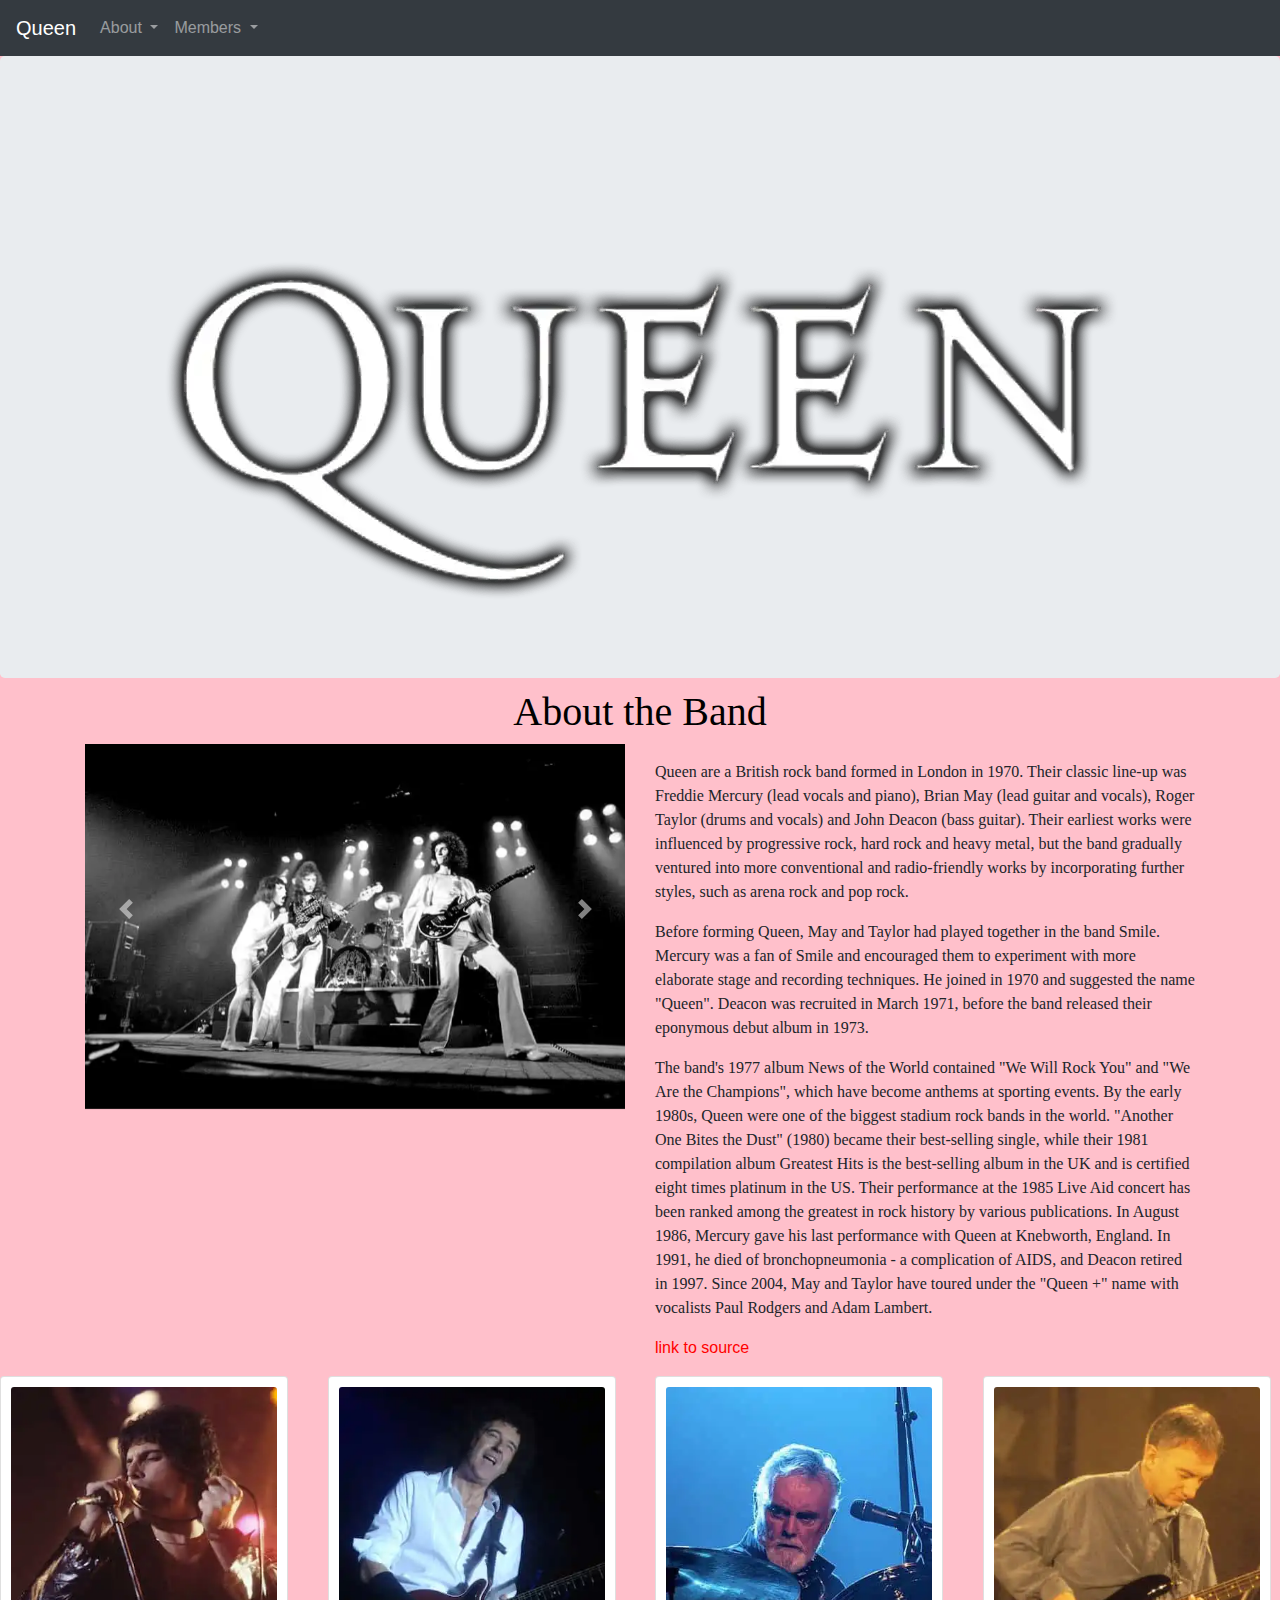
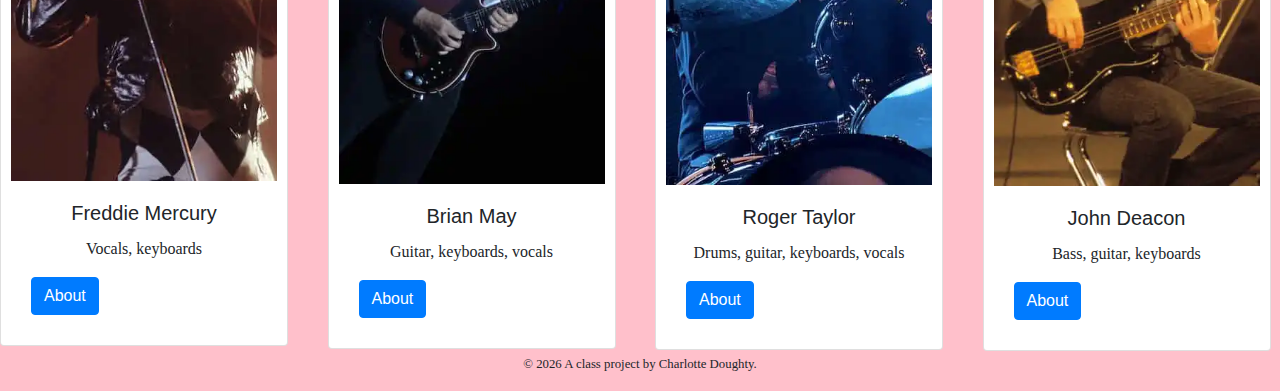
<file: docs/index.html>
<!doctype html>
<html lang="en">
<!-- A Intro to Coding for Journalists class project -->
<head>
  <title> Queen |  About </title>
  <meta name="description" content="Default description">
  <meta charset="utf-8">
  <meta http-equiv="X-UA-Compatible" content="IE=edge" />
  <meta name="viewport" content="width=device-width, initial-scale=1, maximum-scale=1">
  <link rel="stylesheet" href="css/main.css">
   <link href="https://fonts.googleapis.com/css?family=Barlow|Dancing+Script|Libre+Baskerville|Lobster|Pacifico&display=swap" rel="stylesheet"> 
   <link href="https://fonts.googleapis.com/css?family=Crimson+Text|Lato|Open+Sans&display=swap" rel="stylesheet">
</head>
<body>
  <nav class="navbar navbar-expand-lg navbar-dark bg-dark">
  <a class="navbar-brand" href="index.html">Queen</a>
  <button class="navbar-toggler" type="button" data-toggle="collapse" data-target="#navbarNavDropdown" aria-controls="navbarNavDropdown" aria-expanded="false" aria-label="Toggle navigation">
    <span class="navbar-toggler-icon"></span>
  </button>
  <div class="collapse navbar-collapse" id="navbarNavDropdown">
    <ul class="navbar-nav">
      <li class="nav-item dropdown">
        <a class="nav-link dropdown-toggle" href="#" id="navbarDropdownMenuLink" role="button" data-toggle="dropdown" aria-haspopup="true" aria-expanded="false">
          About
        </a>
        <div class="dropdown-menu" aria-labelledby="navbarDropdownMenuLink">
          <a class="dropdown-item" href="index.html">About the Band</a>
          <a class="dropdown-item" href="discography.html">Discography</a>
          <a class="dropdown-item" href="tourdates.html">Tour Dates</a>
        </div>
      </li>
      <li class="nav-item dropdown">
        <a class="nav-link dropdown-toggle" href="#" id="navbarDropdownMenuLink" role="button" data-toggle="dropdown" aria-haspopup="true" aria-expanded="false">
          Members
        </a>
        <div class="dropdown-menu" aria-labelledby="navbarDropdownMenuLink">
          <a class="dropdown-item" href="freddie-mercury.html">Freddie Mercury</a>
          <a class="dropdown-item" href="brian-may.html">Brian May</a>
          <a class="dropdown-item" href="john-deacon.html">John Deacon</a>
          <a class="dropdown-item" href="roger-taylor.html">Roger Taylor</a>
        </div>
      </li>
    </ul>
  </div>
</nav>

  <div class="jumbotron banner text-center">
<div class="img-fluid">
<img src="img/queen-logo-white.png">
</div>
</div>
  

<div class="container">
  <div class="row">
    <div class="col">
    <h1>  About the Band </h1>
    </div>
  </div>
  <div class="row">
    




</div>
<div class="row">
<div class="col-lg-6 col-md-6 col-sm-12">
              <div id="carouselExampleControls" class="carousel" data-ride="carousel">
                <div class="carousel-inner">
                  <div class="carousel-item active">
                    <img class="d-block w-100" src="img/queen-band-early.jpg" alt="First slide" class="responsive">
                  </div>
                  <div class="carousel-item ">
                    <img class="d-block w-100" src="img/queen-band-wallpaper.jpg" alt="Second slide" class="responsive">
                  </div>
                  <div class="carousel-item">
                    <img class="d-block w-100" src="img/queen-live-on-stage.jpg" alt="Third slide" class="responsive">
                  </div>
                </div>
                <a class="carousel-control-prev" href="#carouselExampleControls" role="button" data-slide="prev">
                  <span class="carousel-control-prev-icon" aria-hidden="true"></span>
                  <span class="sr-only">Previous</span>
                </a>
                <a class="carousel-control-next" href="#carouselExampleControls" role="button" data-slide="next">
                  <span class="carousel-control-next-icon" aria-hidden="true"></span>
                  <span class="sr-only">Next</span>
                </a>
              </div>
              </div>
<div class="col-lg-6 col-md-6 col-sm-12">
      <p>
        <p>Queen are a British rock band formed in London in 1970. Their classic line-up was Freddie Mercury (lead vocals and piano), Brian May (lead guitar and vocals), Roger Taylor (drums and vocals) and John Deacon (bass guitar). Their earliest works were influenced by progressive rock, hard rock and heavy metal, but the band gradually ventured into more conventional and radio-friendly works by incorporating further styles, such as arena rock and pop rock. </p>

        <p>Before forming Queen, May and Taylor had played together in the band Smile. Mercury was a fan of Smile and encouraged them to experiment with more elaborate stage and recording techniques. He joined in 1970 and suggested the name "Queen". Deacon was recruited in March 1971, before the band released their eponymous debut album in 1973. </p>
   <P>The band's 1977 album News of the World contained "We Will Rock You" and "We Are the Champions", which have become anthems at sporting events. By the early 1980s, Queen were one of the biggest stadium rock bands in the world. "Another One Bites the Dust" (1980) became their best-selling single, while their 1981 compilation album Greatest Hits is the best-selling album in the UK and is certified eight times platinum in the US. Their performance at the 1985 Live Aid concert has been ranked among the greatest in rock history by various publications. In August 1986, Mercury gave his last performance with Queen at Knebworth, England. In 1991, he died of bronchopneumonia - a complication of AIDS, and Deacon retired in 1997. Since 2004, May and Taylor have toured under the "Queen +" name with vocalists Paul Rodgers and Adam Lambert. </P> <a href="https://en.wikipedia.org/wiki/Queen_(band)">link to source</a> </p>
      </div>

              </div>
  

   
</div>
    </div>
    <div class="row">


<div class="col-sm-4 col-lg-3">
    <div class="card" style="width: 18rem;">
  <img src="img/members/freddie-mercury-color.jpg" class="card-img-top img fluid" alt="...">
  <div class="card-body">
    <h5 class="card-title text-center">Freddie Mercury</h5>
    <p class="card-text text-center"> Vocals, keyboards </p>
    <a href="freddie-mercury.html" class="btn btn-primary">About</a>
  </div>
</div>
</div>


<div class="col-sm-4 col-lg-3">
    <div class="card" style="width: 18rem;">
  <img src="img/members/brian-may-color.jpg" class="card-img-top img fluid" alt="...">
  <div class="card-body">
    <h5 class="card-title text-center">Brian May</h5>
    <p class="card-text text-center"> Guitar, keyboards, vocals </p>
    <a href="brian-may.html" class="btn btn-primary">About</a>
  </div>
</div>
</div>


<div class="col-sm-4 col-lg-3">
    <div class="card" style="width: 18rem;">
  <img src="img/members/roger-taylor-color.jpg" class="card-img-top img fluid" alt="...">
  <div class="card-body">
    <h5 class="card-title text-center">Roger Taylor</h5>
    <p class="card-text text-center"> Drums, guitar, keyboards, vocals </p>
    <a href="roger-taylor.html" class="btn btn-primary">About</a>
  </div>
</div>
</div>


<div class="col-sm-4 col-lg-3">
    <div class="card" style="width: 18rem;">
  <img src="img/members/john-deacon-color.jpg" class="card-img-top img fluid" alt="...">
  <div class="card-body">
    <h5 class="card-title text-center">John Deacon</h5>
    <p class="card-text text-center"> Bass, guitar, keyboards </p>
    <a href="john-deacon.html" class="btn btn-primary">About</a>
  </div>
</div>
</div>

</div>
</div>

  <footer>
<p id="legal" class="center-block text-center">
  <small>&copy; <span class="copyright-year"></span>
  A class project by Charlotte Doughty.
</p>
</footer>

  
  <script src="js/jquery.js"></script>
  <script src="js/popper.js"></script>
  <script src="js/bootstrap.js"></script>
  <script src="js/scripts.js"></script>
</body>
</html>
</file>
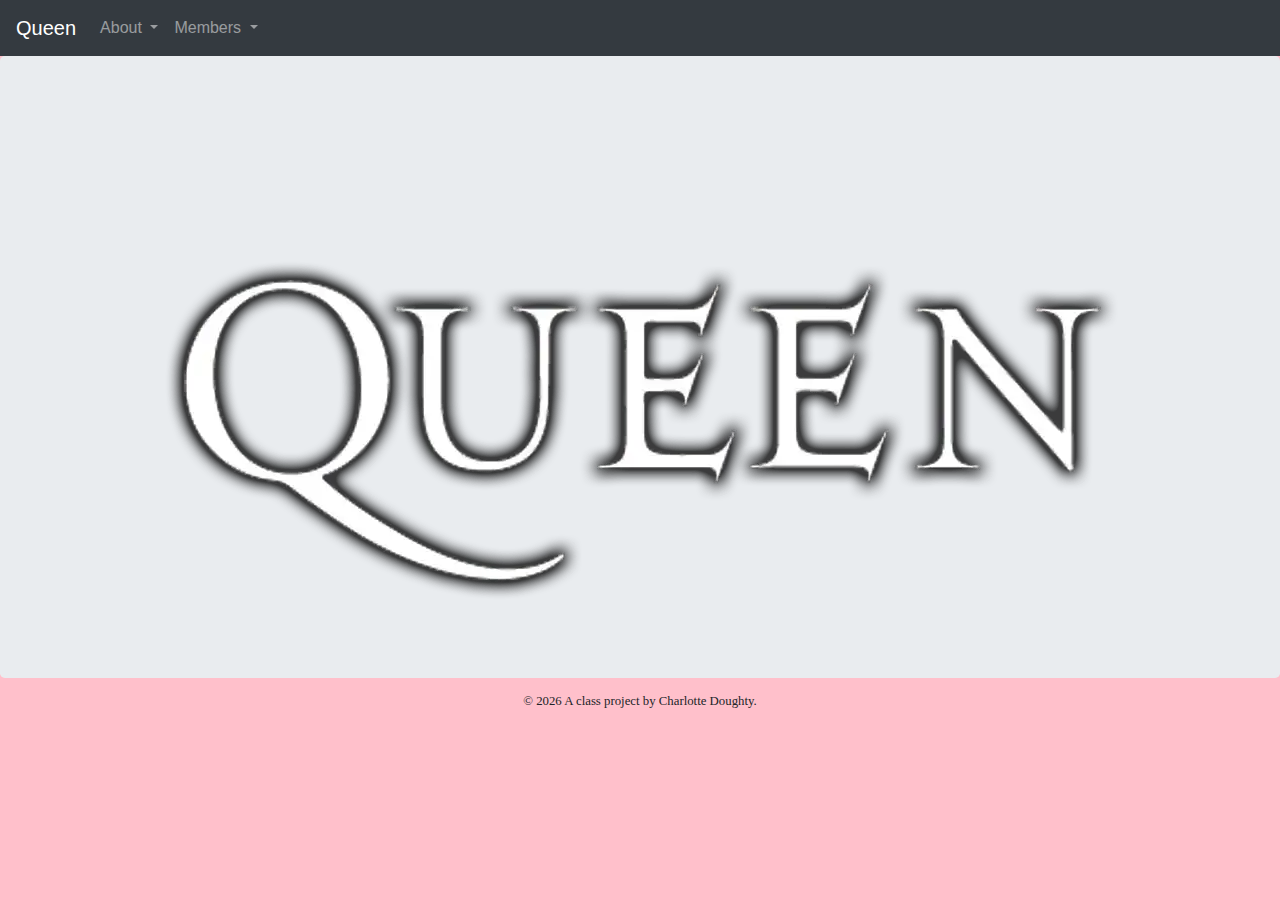
<file: docs/albums.html>
<!doctype html>
<html lang="en">
<!-- A Intro to Coding for Journalists class project -->
<head>
  <title> Queen |  Discogaphry | Queen </title>
  <meta name="description" content="Default description">
  <meta charset="utf-8">
  <meta http-equiv="X-UA-Compatible" content="IE=edge" />
  <meta name="viewport" content="width=device-width, initial-scale=1, maximum-scale=1">
  <link rel="stylesheet" href="css/main.css">
</head>
<body>
  <nav class="navbar navbar-expand-lg navbar-dark bg-dark">
  <a class="navbar-brand" href="index.html">Queen</a>
  <button class="navbar-toggler" type="button" data-toggle="collapse" data-target="#navbarNavDropdown" aria-controls="navbarNavDropdown" aria-expanded="false" aria-label="Toggle navigation">
    <span class="navbar-toggler-icon"></span>
  </button>
  <div class="collapse navbar-collapse" id="navbarNavDropdown">
    <ul class="navbar-nav">
      <li class="nav-item dropdown">
        <a class="nav-link dropdown-toggle" href="#" id="navbarDropdownMenuLink" role="button" data-toggle="dropdown" aria-haspopup="true" aria-expanded="false">
          About
        </a>
        <div class="dropdown-menu" aria-labelledby="navbarDropdownMenuLink">
          <a class="dropdown-item" href="index.html">About the Band</a>
          <a class="dropdown-item" href="albums.html">Discogaphry</a>
          <a class="dropdown-item" href="tour.html">Tour Dates</a>
        </div>
      </li>
      <li class="nav-item dropdown">
        <a class="nav-link dropdown-toggle" href="#" id="navbarDropdownMenuLink" role="button" data-toggle="dropdown" aria-haspopup="true" aria-expanded="false">
          Members
        </a>
        <div class="dropdown-menu" aria-labelledby="navbarDropdownMenuLink">
          <a class="dropdown-item" href="freddie-mercury.html">Freddie Mercury</a>
          <a class="dropdown-item" href="brian-may.html">Brian May</a>
          <a class="dropdown-item" href="john-deacon.html">John Deacon</a>
          <a class="dropdown-item" href="roger-taylor.html">Roger Taylor</a>
        </div>
      </li>
    </ul>
  </div>
</nav>

  <div class="jumbotron banner text-center">
<img src="img/queen-logo-white.png">
</div>

  
<article class="container">
  <div class="row">
    <div class="col-sm-4 left-rail">
      
    </div>
    <div class="col-sm-8">
      
    </div>
  </div>
</article>


  <footer>
<p id="legal" class="center-block text-center">
  <small>&copy; <span class="copyright-year"></span>
  A class project by Charlotte Doughty.
</p>
</footer>


  <script src="js/jquery.js"></script>
  <script src="js/popper.js"></script>
  <script src="js/bootstrap.js"></script>
  <script src="js/scripts.js"></script>
</body>
</html>
</file>
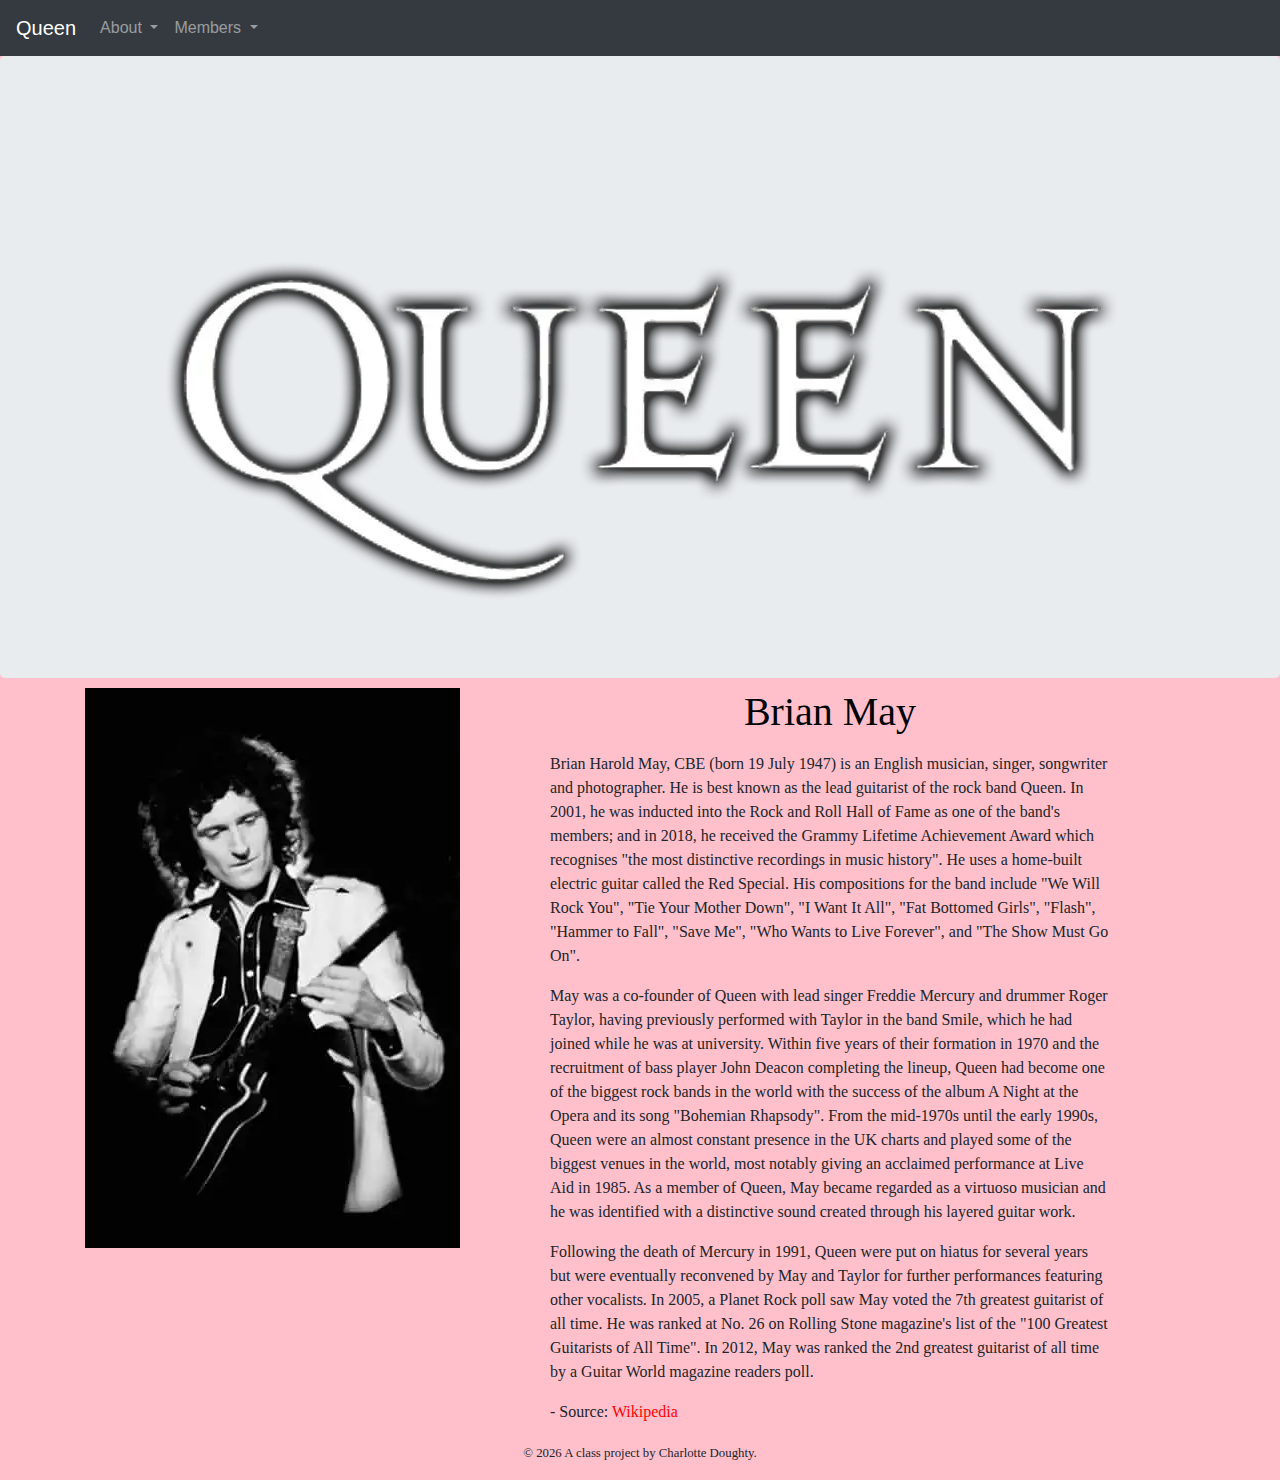
<file: docs/brian-may.html>
<!doctype html>
<html lang="en">
<!-- A Intro to Coding for Journalists class project -->
<head>
  <title> Queen |  Brian May </title>
  <meta name="description" content="Default description">
  <meta charset="utf-8">
  <meta http-equiv="X-UA-Compatible" content="IE=edge" />
  <meta name="viewport" content="width=device-width, initial-scale=1, maximum-scale=1">
  <link rel="stylesheet" href="css/main.css">
   <link href="https://fonts.googleapis.com/css?family=Barlow|Dancing+Script|Libre+Baskerville|Lobster|Pacifico&display=swap" rel="stylesheet"> 
   <link href="https://fonts.googleapis.com/css?family=Crimson+Text|Lato|Open+Sans&display=swap" rel="stylesheet">
</head>
<body>
  <nav class="navbar navbar-expand-lg navbar-dark bg-dark">
  <a class="navbar-brand" href="index.html">Queen</a>
  <button class="navbar-toggler" type="button" data-toggle="collapse" data-target="#navbarNavDropdown" aria-controls="navbarNavDropdown" aria-expanded="false" aria-label="Toggle navigation">
    <span class="navbar-toggler-icon"></span>
  </button>
  <div class="collapse navbar-collapse" id="navbarNavDropdown">
    <ul class="navbar-nav">
      <li class="nav-item dropdown">
        <a class="nav-link dropdown-toggle" href="#" id="navbarDropdownMenuLink" role="button" data-toggle="dropdown" aria-haspopup="true" aria-expanded="false">
          About
        </a>
        <div class="dropdown-menu" aria-labelledby="navbarDropdownMenuLink">
          <a class="dropdown-item" href="index.html">About the Band</a>
          <a class="dropdown-item" href="discography.html">Discography</a>
          <a class="dropdown-item" href="tourdates.html">Tour Dates</a>
        </div>
      </li>
      <li class="nav-item dropdown">
        <a class="nav-link dropdown-toggle" href="#" id="navbarDropdownMenuLink" role="button" data-toggle="dropdown" aria-haspopup="true" aria-expanded="false">
          Members
        </a>
        <div class="dropdown-menu" aria-labelledby="navbarDropdownMenuLink">
          <a class="dropdown-item" href="freddie-mercury.html">Freddie Mercury</a>
          <a class="dropdown-item" href="brian-may.html">Brian May</a>
          <a class="dropdown-item" href="john-deacon.html">John Deacon</a>
          <a class="dropdown-item" href="roger-taylor.html">Roger Taylor</a>
        </div>
      </li>
    </ul>
  </div>
</nav>

  <div class="jumbotron banner text-center">
<div class="img-fluid">
<img src="img/queen-logo-white.png">
</div>
</div>
  
<div class="container">
  <div class="row">
    <div class="col-lg-4 col-md-4-offset-1 col-sm-12">
  
        <img src="img/members/brian-may-bw.jpg" alt="member photo" style="padding-right:200px; padding-bottom: 20px;" class="responsive">
      
    </div>
    <div class="col-lg-8 col-md-8-offset-1 col-sm-12 " style="padding-left: 100px; padding-right: 100px;">
    <h1>Brian May</h1>
    <p> <p>Brian Harold May, CBE (born 19 July 1947) is an English musician, singer, songwriter and photographer. He is best known as the lead guitarist of the rock band Queen. In 2001, he was inducted into the Rock and Roll Hall of Fame as one of the band's members; and in 2018, he received the Grammy Lifetime Achievement Award which recognises "the most distinctive recordings in music history". He uses a home-built electric guitar called the Red Special. His compositions for the band include "We Will Rock You", "Tie Your Mother Down", "I Want It All", "Fat Bottomed Girls", "Flash", "Hammer to Fall", "Save Me", "Who Wants to Live Forever", and "The Show Must Go On".</p>
<p>May was a co-founder of Queen with lead singer Freddie Mercury and drummer Roger Taylor, having previously performed with Taylor in the band Smile, which he had joined while he was at university. Within five years of their formation in 1970 and the recruitment of bass player John Deacon completing the lineup, Queen had become one of the biggest rock bands in the world with the success of the album A Night at the Opera and its song "Bohemian Rhapsody". From the mid-1970s until the early 1990s, Queen were an almost constant presence in the UK charts and played some of the biggest venues in the world, most notably giving an acclaimed performance at Live Aid in 1985. As a member of Queen, May became regarded as a virtuoso musician and he was identified with a distinctive sound created through his layered guitar work.</p>
<p>Following the death of Mercury in 1991, Queen were put on hiatus for several years but were eventually reconvened by May and Taylor for further performances featuring other vocalists. In 2005, a Planet Rock poll saw May voted the 7th greatest guitarist of all time. He was ranked at No. 26 on Rolling Stone magazine's list of the "100 Greatest Guitarists of All Time". In 2012, May was ranked the 2nd greatest guitarist of all time by a Guitar World magazine readers poll.</p>
<p>- Source: <a href="https://en.wikipedia.org/wiki/Brian_May">Wikipedia</a></p></p>
    </div>
    </div>
    
  <footer>
<p id="legal" class="center-block text-center">
  <small>&copy; <span class="copyright-year"></span>
  A class project by Charlotte Doughty.
</p>
</footer>

  
  <script src="js/jquery.js"></script>
  <script src="js/popper.js"></script>
  <script src="js/bootstrap.js"></script>
  <script src="js/scripts.js"></script>
</body>
</html>
</file>
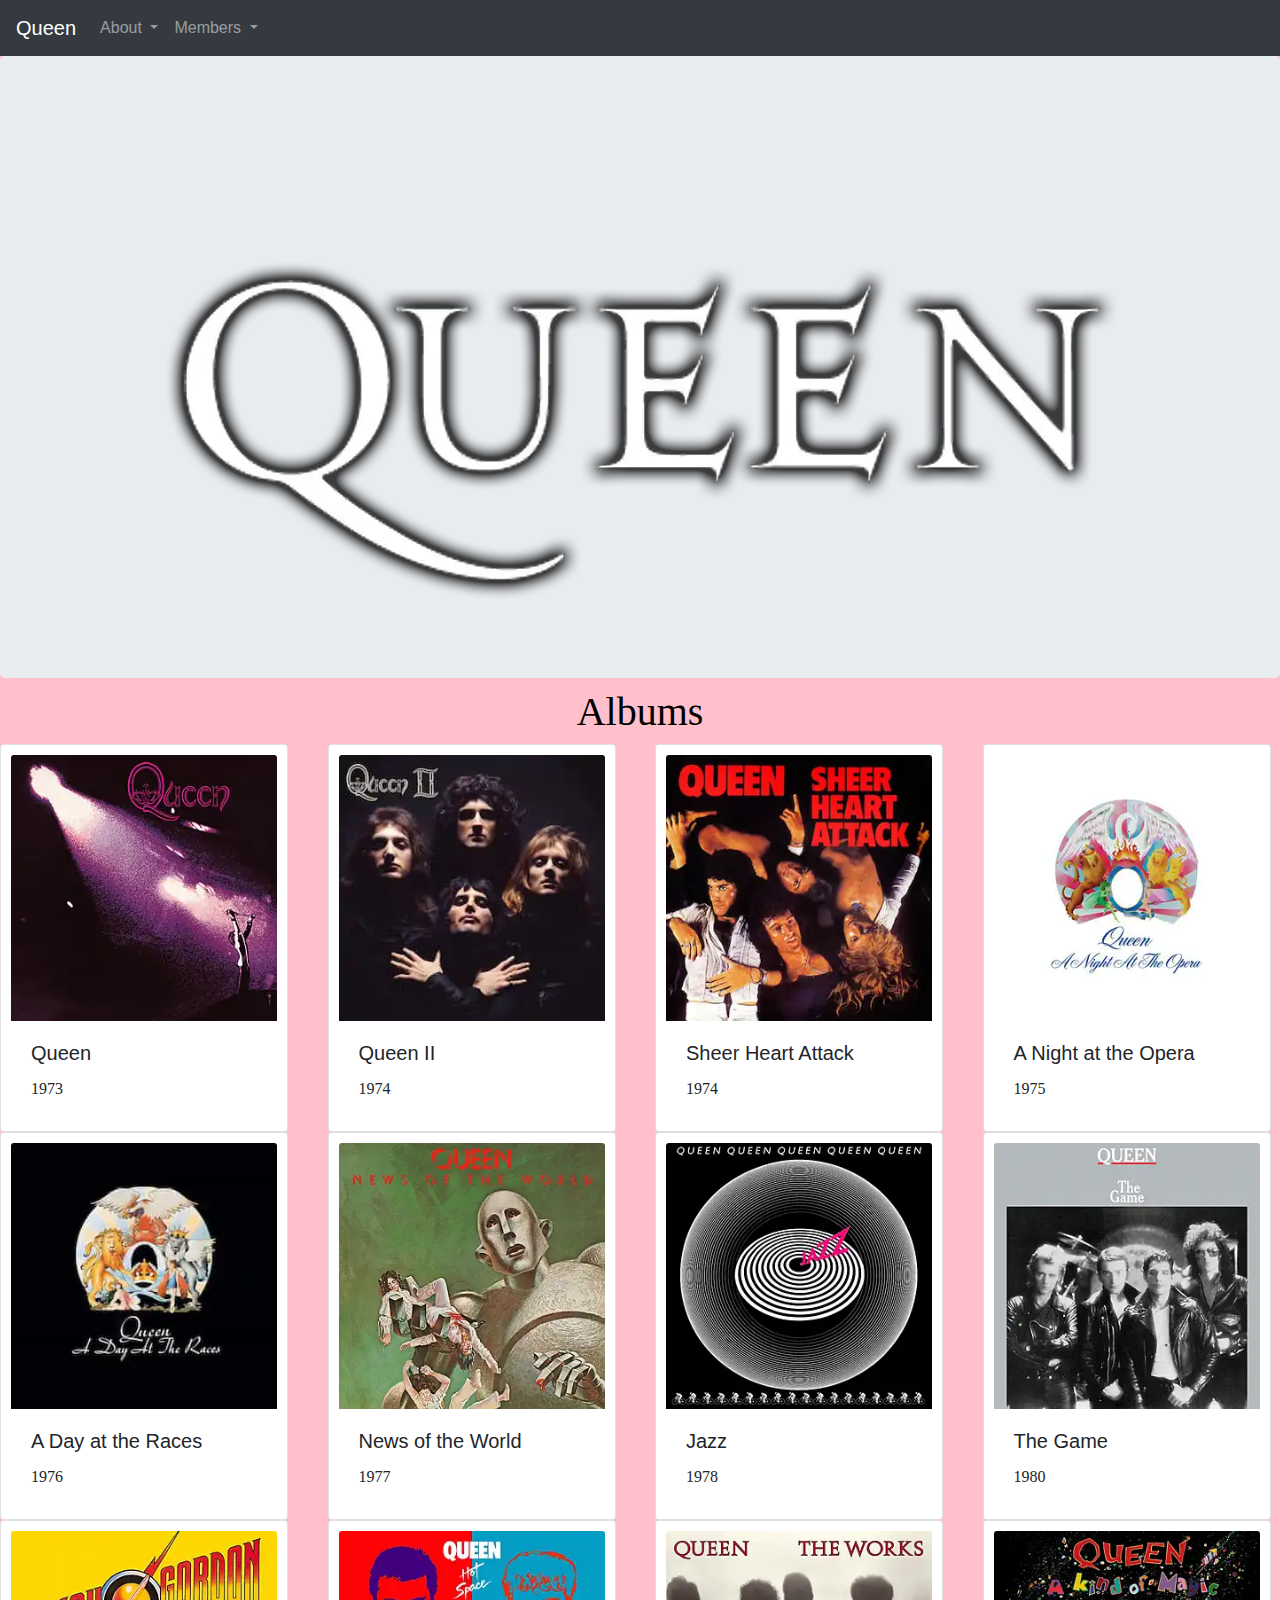
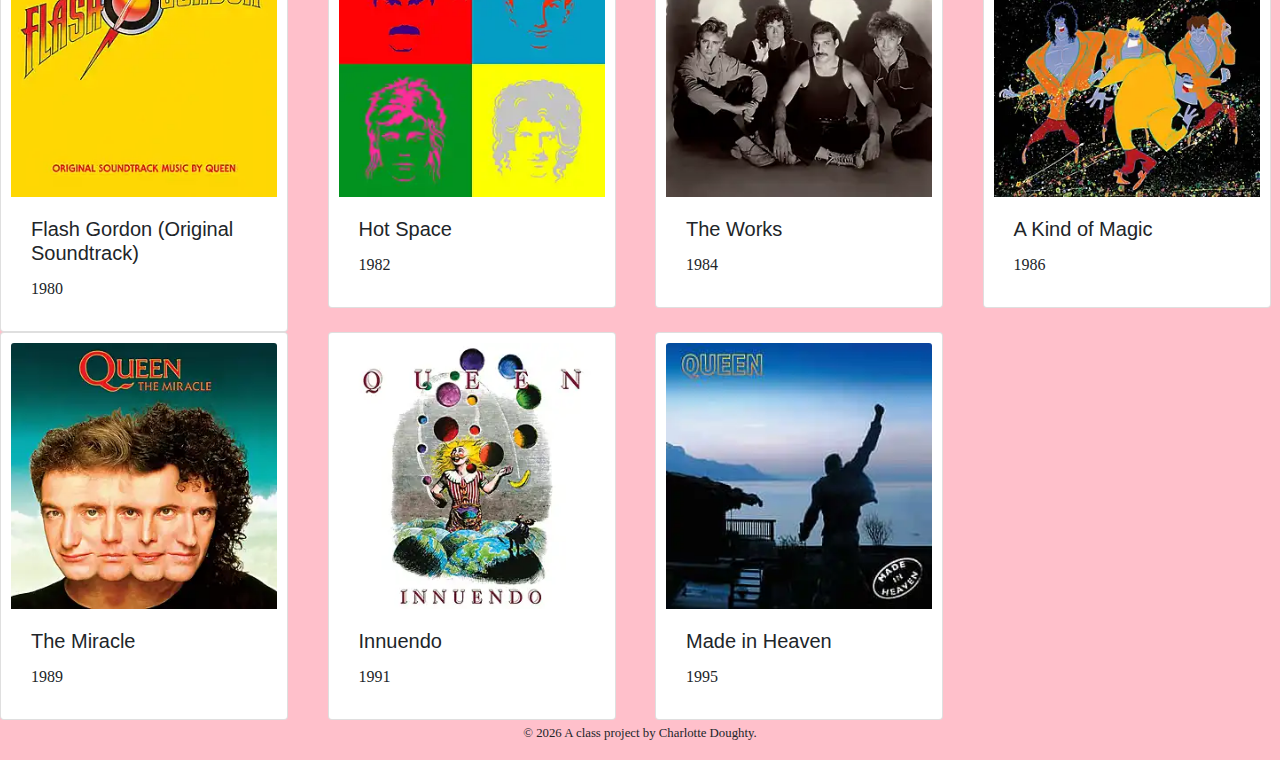
<file: docs/discography.html>
<!doctype html>
<html lang="en">
<!-- A Intro to Coding for Journalists class project -->
<head>
  <title> Queen |  Discography </title>
  <meta name="description" content="Default description">
  <meta charset="utf-8">
  <meta http-equiv="X-UA-Compatible" content="IE=edge" />
  <meta name="viewport" content="width=device-width, initial-scale=1, maximum-scale=1">
  <link rel="stylesheet" href="css/main.css">
   <link href="https://fonts.googleapis.com/css?family=Barlow|Dancing+Script|Libre+Baskerville|Lobster|Pacifico&display=swap" rel="stylesheet"> 
   <link href="https://fonts.googleapis.com/css?family=Crimson+Text|Lato|Open+Sans&display=swap" rel="stylesheet">
</head>
<body>
  <nav class="navbar navbar-expand-lg navbar-dark bg-dark">
  <a class="navbar-brand" href="index.html">Queen</a>
  <button class="navbar-toggler" type="button" data-toggle="collapse" data-target="#navbarNavDropdown" aria-controls="navbarNavDropdown" aria-expanded="false" aria-label="Toggle navigation">
    <span class="navbar-toggler-icon"></span>
  </button>
  <div class="collapse navbar-collapse" id="navbarNavDropdown">
    <ul class="navbar-nav">
      <li class="nav-item dropdown">
        <a class="nav-link dropdown-toggle" href="#" id="navbarDropdownMenuLink" role="button" data-toggle="dropdown" aria-haspopup="true" aria-expanded="false">
          About
        </a>
        <div class="dropdown-menu" aria-labelledby="navbarDropdownMenuLink">
          <a class="dropdown-item" href="index.html">About the Band</a>
          <a class="dropdown-item" href="discography.html">Discography</a>
          <a class="dropdown-item" href="tourdates.html">Tour Dates</a>
        </div>
      </li>
      <li class="nav-item dropdown">
        <a class="nav-link dropdown-toggle" href="#" id="navbarDropdownMenuLink" role="button" data-toggle="dropdown" aria-haspopup="true" aria-expanded="false">
          Members
        </a>
        <div class="dropdown-menu" aria-labelledby="navbarDropdownMenuLink">
          <a class="dropdown-item" href="freddie-mercury.html">Freddie Mercury</a>
          <a class="dropdown-item" href="brian-may.html">Brian May</a>
          <a class="dropdown-item" href="john-deacon.html">John Deacon</a>
          <a class="dropdown-item" href="roger-taylor.html">Roger Taylor</a>
        </div>
      </li>
    </ul>
  </div>
</nav>

  <div class="jumbotron banner text-center">
<div class="img-fluid">
<img src="img/queen-logo-white.png">
</div>
</div>
  
<h1> Albums</h1>
  
  
   <div class="row">

<div class="col-sm-4 col-lg-3">
    <div class="card" style="width: 18rem;">
  <img src="img/discs/Queen_Queen.png" class="card-img-top img fluid" alt="...">
  <div class="card-body">
    <h5 class="card-title">Queen</h5>
    <p class="card-text"> 1973 </p>
  </div>
</div>
</div>

<div class="col-sm-4 col-lg-3">
    <div class="card" style="width: 18rem;">
  <img src="img/discs/Queen_Queen_II.jpg" class="card-img-top img fluid" alt="...">
  <div class="card-body">
    <h5 class="card-title">Queen II</h5>
    <p class="card-text"> 1974 </p>
  </div>
</div>
</div>

<div class="col-sm-4 col-lg-3">
    <div class="card" style="width: 18rem;">
  <img src="img/discs/Queen_Sheer_Heart_Attack.png" class="card-img-top img fluid" alt="...">
  <div class="card-body">
    <h5 class="card-title">Sheer Heart Attack</h5>
    <p class="card-text"> 1974 </p>
  </div>
</div>
</div>

<div class="col-sm-4 col-lg-3">
    <div class="card" style="width: 18rem;">
  <img src="img/discs/Queen_A_Night_At_The_Opera.png" class="card-img-top img fluid" alt="...">
  <div class="card-body">
    <h5 class="card-title">A Night at the Opera</h5>
    <p class="card-text"> 1975 </p>
  </div>
</div>
</div>

<div class="col-sm-4 col-lg-3">
    <div class="card" style="width: 18rem;">
  <img src="img/discs/Queen_A_Day_at_the_Races.jpg" class="card-img-top img fluid" alt="...">
  <div class="card-body">
    <h5 class="card-title">A Day at the Races</h5>
    <p class="card-text"> 1976 </p>
  </div>
</div>
</div>

<div class="col-sm-4 col-lg-3">
    <div class="card" style="width: 18rem;">
  <img src="img/discs/Queen_News_Of_The_World.png" class="card-img-top img fluid" alt="...">
  <div class="card-body">
    <h5 class="card-title">News of the World</h5>
    <p class="card-text"> 1977 </p>
  </div>
</div>
</div>

<div class="col-sm-4 col-lg-3">
    <div class="card" style="width: 18rem;">
  <img src="img/discs/Queen_Jazz.png" class="card-img-top img fluid" alt="...">
  <div class="card-body">
    <h5 class="card-title">Jazz</h5>
    <p class="card-text"> 1978 </p>
  </div>
</div>
</div>

<div class="col-sm-4 col-lg-3">
    <div class="card" style="width: 18rem;">
  <img src="img/discs/Queen_The_Game.png" class="card-img-top img fluid" alt="...">
  <div class="card-body">
    <h5 class="card-title">The Game</h5>
    <p class="card-text"> 1980 </p>
  </div>
</div>
</div>

<div class="col-sm-4 col-lg-3">
    <div class="card" style="width: 18rem;">
  <img src="img/discs/Queen_Flash_Gordon.png" class="card-img-top img fluid" alt="...">
  <div class="card-body">
    <h5 class="card-title">Flash Gordon (Original Soundtrack)</h5>
    <p class="card-text"> 1980 </p>
  </div>
</div>
</div>

<div class="col-sm-4 col-lg-3">
    <div class="card" style="width: 18rem;">
  <img src="img/discs/Queen_Hot_Space.png" class="card-img-top img fluid" alt="...">
  <div class="card-body">
    <h5 class="card-title">Hot Space</h5>
    <p class="card-text"> 1982 </p>
  </div>
</div>
</div>

<div class="col-sm-4 col-lg-3">
    <div class="card" style="width: 18rem;">
  <img src="img/discs/Queen_The_Works.png" class="card-img-top img fluid" alt="...">
  <div class="card-body">
    <h5 class="card-title">The Works</h5>
    <p class="card-text"> 1984 </p>
  </div>
</div>
</div>

<div class="col-sm-4 col-lg-3">
    <div class="card" style="width: 18rem;">
  <img src="img/discs/Queen_A_Kind_Of_Magic.png" class="card-img-top img fluid" alt="...">
  <div class="card-body">
    <h5 class="card-title">A Kind of Magic</h5>
    <p class="card-text"> 1986 </p>
  </div>
</div>
</div>

<div class="col-sm-4 col-lg-3">
    <div class="card" style="width: 18rem;">
  <img src="img/discs/Queen_The_Miracle.png" class="card-img-top img fluid" alt="...">
  <div class="card-body">
    <h5 class="card-title">The Miracle</h5>
    <p class="card-text"> 1989 </p>
  </div>
</div>
</div>

<div class="col-sm-4 col-lg-3">
    <div class="card" style="width: 18rem;">
  <img src="img/discs/Queen_Innuendo.png" class="card-img-top img fluid" alt="...">
  <div class="card-body">
    <h5 class="card-title">Innuendo</h5>
    <p class="card-text"> 1991 </p>
  </div>
</div>
</div>

<div class="col-sm-4 col-lg-3">
    <div class="card" style="width: 18rem;">
  <img src="img/discs/Queen_Made_in_Heaven.jpg" class="card-img-top img fluid" alt="...">
  <div class="card-body">
    <h5 class="card-title">Made in Heaven</h5>
    <p class="card-text"> 1995 </p>
  </div>
</div>
</div>

</div>
<div>

</body>
</html>


  <footer>
<p id="legal" class="center-block text-center">
  <small>&copy; <span class="copyright-year"></span>
  A class project by Charlotte Doughty.
</p>
</footer>

  
  <script src="js/jquery.js"></script>
  <script src="js/popper.js"></script>
  <script src="js/bootstrap.js"></script>
  <script src="js/scripts.js"></script>
</body>
</html>
</file>
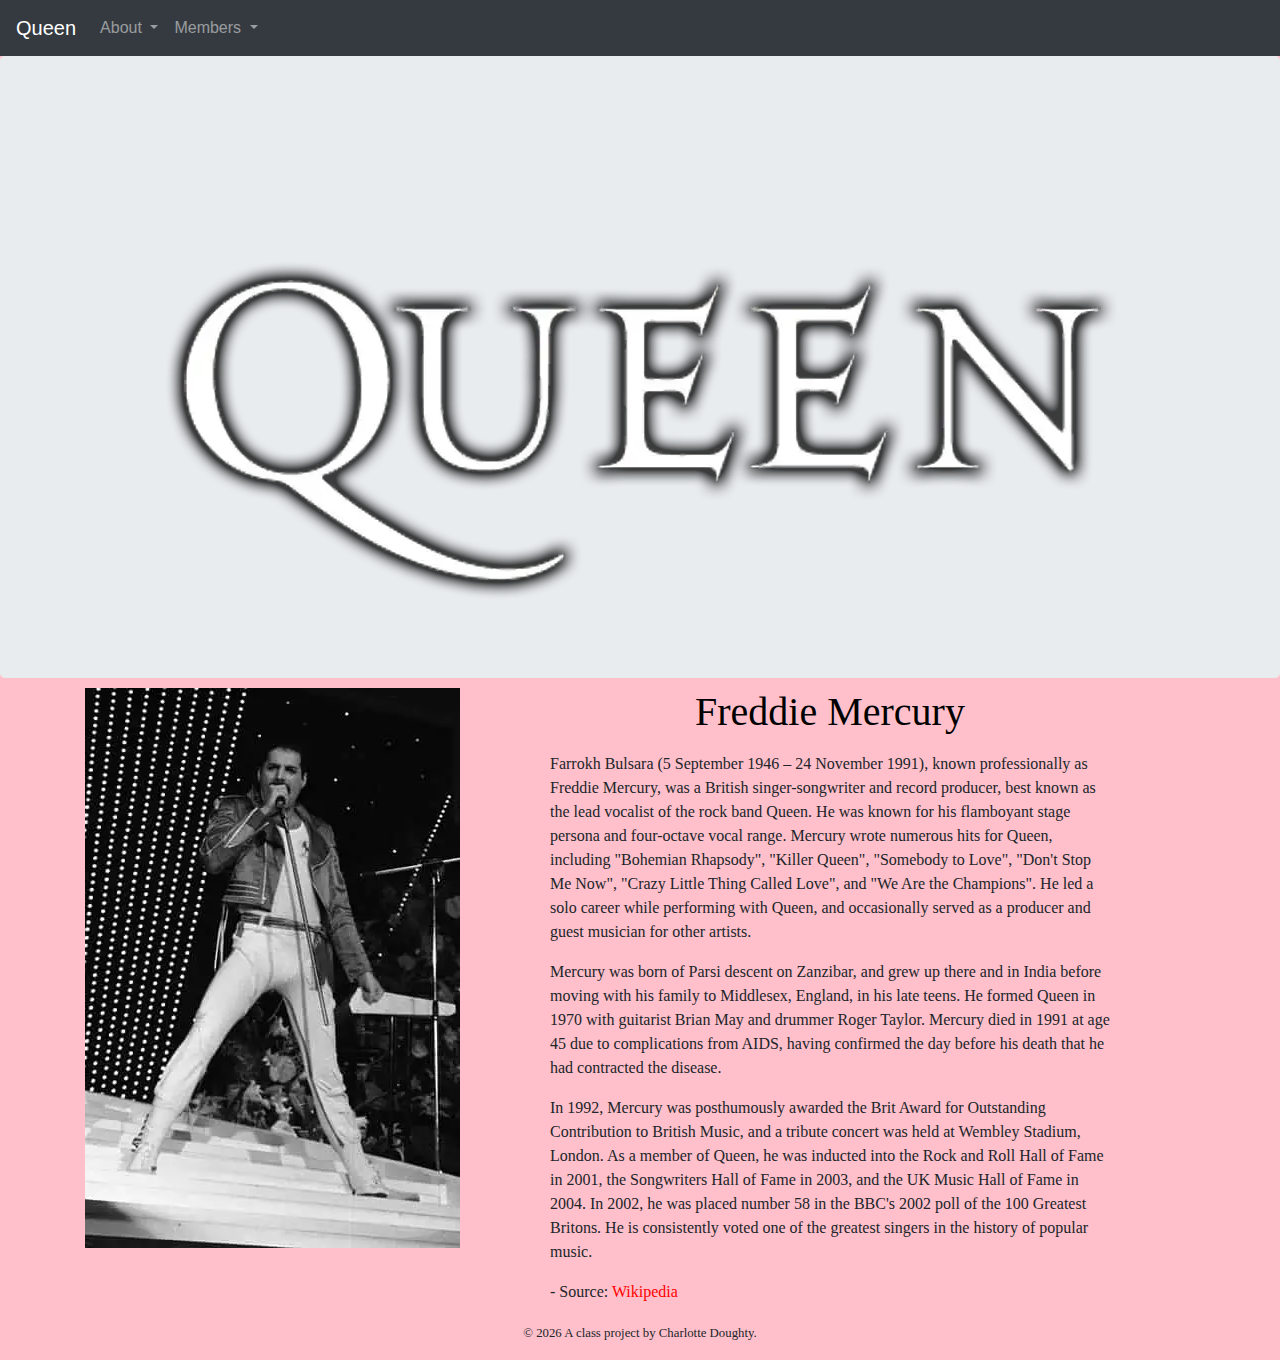
<file: docs/freddie-mercury.html>
<!doctype html>
<html lang="en">
<!-- A Intro to Coding for Journalists class project -->
<head>
  <title> Queen |  Freddie Mercury </title>
  <meta name="description" content="Default description">
  <meta charset="utf-8">
  <meta http-equiv="X-UA-Compatible" content="IE=edge" />
  <meta name="viewport" content="width=device-width, initial-scale=1, maximum-scale=1">
  <link rel="stylesheet" href="css/main.css">
   <link href="https://fonts.googleapis.com/css?family=Barlow|Dancing+Script|Libre+Baskerville|Lobster|Pacifico&display=swap" rel="stylesheet"> 
   <link href="https://fonts.googleapis.com/css?family=Crimson+Text|Lato|Open+Sans&display=swap" rel="stylesheet">
</head>
<body>
  <nav class="navbar navbar-expand-lg navbar-dark bg-dark">
  <a class="navbar-brand" href="index.html">Queen</a>
  <button class="navbar-toggler" type="button" data-toggle="collapse" data-target="#navbarNavDropdown" aria-controls="navbarNavDropdown" aria-expanded="false" aria-label="Toggle navigation">
    <span class="navbar-toggler-icon"></span>
  </button>
  <div class="collapse navbar-collapse" id="navbarNavDropdown">
    <ul class="navbar-nav">
      <li class="nav-item dropdown">
        <a class="nav-link dropdown-toggle" href="#" id="navbarDropdownMenuLink" role="button" data-toggle="dropdown" aria-haspopup="true" aria-expanded="false">
          About
        </a>
        <div class="dropdown-menu" aria-labelledby="navbarDropdownMenuLink">
          <a class="dropdown-item" href="index.html">About the Band</a>
          <a class="dropdown-item" href="discography.html">Discography</a>
          <a class="dropdown-item" href="tourdates.html">Tour Dates</a>
        </div>
      </li>
      <li class="nav-item dropdown">
        <a class="nav-link dropdown-toggle" href="#" id="navbarDropdownMenuLink" role="button" data-toggle="dropdown" aria-haspopup="true" aria-expanded="false">
          Members
        </a>
        <div class="dropdown-menu" aria-labelledby="navbarDropdownMenuLink">
          <a class="dropdown-item" href="freddie-mercury.html">Freddie Mercury</a>
          <a class="dropdown-item" href="brian-may.html">Brian May</a>
          <a class="dropdown-item" href="john-deacon.html">John Deacon</a>
          <a class="dropdown-item" href="roger-taylor.html">Roger Taylor</a>
        </div>
      </li>
    </ul>
  </div>
</nav>

  <div class="jumbotron banner text-center">
<div class="img-fluid">
<img src="img/queen-logo-white.png">
</div>
</div>
  
<div class="container">
  <div class="row">
    <div class="col-lg-4 col-md-4-offset-1 col-sm-12">
  
        <img src="img/members/freddie-mercury-bw.jpg" alt="member photo" style="padding-right:200px; padding-bottom: 20px;" class="responsive">
      
    </div>
    <div class="col-lg-8 col-md-8-offset-1 col-sm-12 " style="padding-left: 100px; padding-right: 100px;">
    <h1>Freddie Mercury</h1>
    <p> <p>Farrokh Bulsara (5 September 1946 – 24 November 1991), known professionally as Freddie Mercury, was a British singer-songwriter and record producer, best known as the lead vocalist of the rock band Queen. He was known for his flamboyant stage persona and four-octave vocal range. Mercury wrote numerous hits for Queen, including "Bohemian Rhapsody", "Killer Queen", "Somebody to Love", "Don't Stop Me Now", "Crazy Little Thing Called Love", and "We Are the Champions". He led a solo career while performing with Queen, and occasionally served as a producer and guest musician for other artists.</p>
<p>Mercury was born of Parsi descent on Zanzibar, and grew up there and in India before moving with his family to Middlesex, England, in his late teens. He formed Queen in 1970 with guitarist Brian May and drummer Roger Taylor. Mercury died in 1991 at age 45 due to complications from AIDS, having confirmed the day before his death that he had contracted the disease.</p>
<p>In 1992, Mercury was posthumously awarded the Brit Award for Outstanding Contribution to British Music, and a tribute concert was held at Wembley Stadium, London. As a member of Queen, he was inducted into the Rock and Roll Hall of Fame in 2001, the Songwriters Hall of Fame in 2003, and the UK Music Hall of Fame in 2004. In 2002, he was placed number 58 in the BBC's 2002 poll of the 100 Greatest Britons. He is consistently voted one of the greatest singers in the history of popular music.</p>
<p>- Source: <a href="https://en.wikipedia.org/wiki/Freddie_Mercury">Wikipedia</a></p></p>
    </div>
    </div>
    
  <footer>
<p id="legal" class="center-block text-center">
  <small>&copy; <span class="copyright-year"></span>
  A class project by Charlotte Doughty.
</p>
</footer>

  
  <script src="js/jquery.js"></script>
  <script src="js/popper.js"></script>
  <script src="js/bootstrap.js"></script>
  <script src="js/scripts.js"></script>
</body>
</html>
</file>
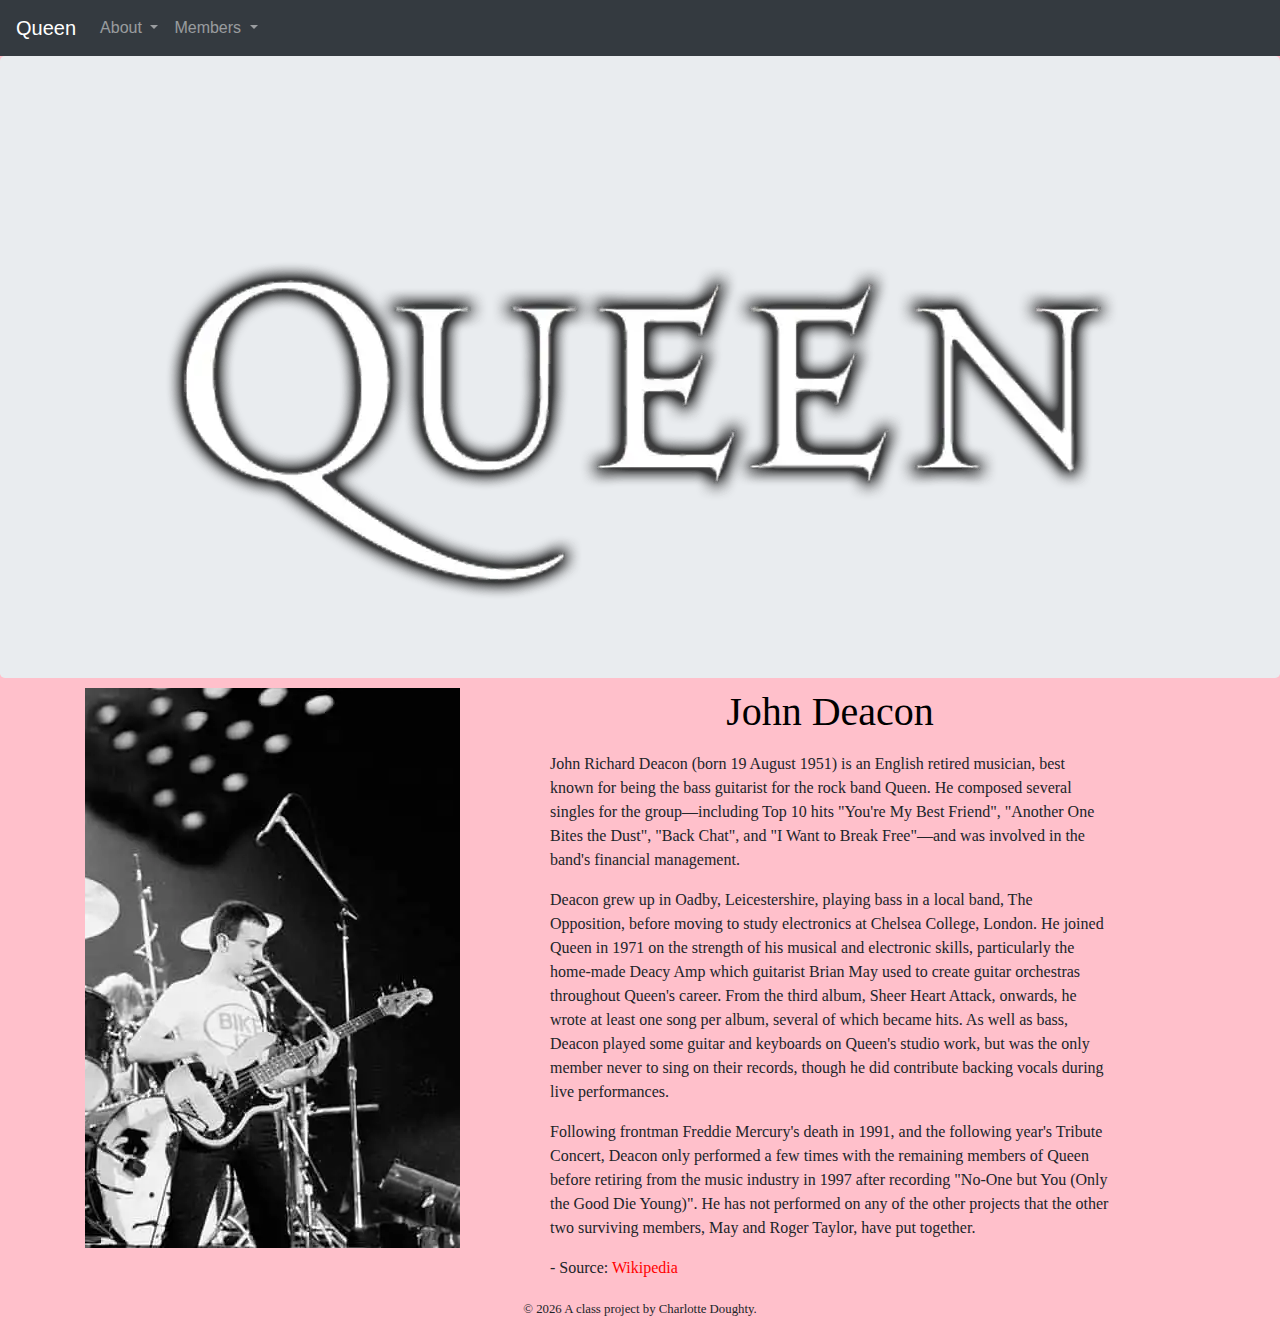
<file: docs/john-deacon.html>
<!doctype html>
<html lang="en">
<!-- A Intro to Coding for Journalists class project -->
<head>
  <title> Queen |  John Deacon </title>
  <meta name="description" content="Default description">
  <meta charset="utf-8">
  <meta http-equiv="X-UA-Compatible" content="IE=edge" />
  <meta name="viewport" content="width=device-width, initial-scale=1, maximum-scale=1">
  <link rel="stylesheet" href="css/main.css">
   <link href="https://fonts.googleapis.com/css?family=Barlow|Dancing+Script|Libre+Baskerville|Lobster|Pacifico&display=swap" rel="stylesheet"> 
   <link href="https://fonts.googleapis.com/css?family=Crimson+Text|Lato|Open+Sans&display=swap" rel="stylesheet">
</head>
<body>
  <nav class="navbar navbar-expand-lg navbar-dark bg-dark">
  <a class="navbar-brand" href="index.html">Queen</a>
  <button class="navbar-toggler" type="button" data-toggle="collapse" data-target="#navbarNavDropdown" aria-controls="navbarNavDropdown" aria-expanded="false" aria-label="Toggle navigation">
    <span class="navbar-toggler-icon"></span>
  </button>
  <div class="collapse navbar-collapse" id="navbarNavDropdown">
    <ul class="navbar-nav">
      <li class="nav-item dropdown">
        <a class="nav-link dropdown-toggle" href="#" id="navbarDropdownMenuLink" role="button" data-toggle="dropdown" aria-haspopup="true" aria-expanded="false">
          About
        </a>
        <div class="dropdown-menu" aria-labelledby="navbarDropdownMenuLink">
          <a class="dropdown-item" href="index.html">About the Band</a>
          <a class="dropdown-item" href="discography.html">Discography</a>
          <a class="dropdown-item" href="tourdates.html">Tour Dates</a>
        </div>
      </li>
      <li class="nav-item dropdown">
        <a class="nav-link dropdown-toggle" href="#" id="navbarDropdownMenuLink" role="button" data-toggle="dropdown" aria-haspopup="true" aria-expanded="false">
          Members
        </a>
        <div class="dropdown-menu" aria-labelledby="navbarDropdownMenuLink">
          <a class="dropdown-item" href="freddie-mercury.html">Freddie Mercury</a>
          <a class="dropdown-item" href="brian-may.html">Brian May</a>
          <a class="dropdown-item" href="john-deacon.html">John Deacon</a>
          <a class="dropdown-item" href="roger-taylor.html">Roger Taylor</a>
        </div>
      </li>
    </ul>
  </div>
</nav>

  <div class="jumbotron banner text-center">
<div class="img-fluid">
<img src="img/queen-logo-white.png">
</div>
</div>
  
<div class="container">
  <div class="row">
    <div class="col-lg-4 col-md-4-offset-1 col-sm-12">
  
        <img src="img/members/john-deacon-bw.jpg" alt="member photo" style="padding-right:200px; padding-bottom: 20px;" class="responsive">
      
    </div>
    <div class="col-lg-8 col-md-8-offset-1 col-sm-12 " style="padding-left: 100px; padding-right: 100px;">
    <h1>John Deacon</h1>
    <p> <p>John Richard Deacon (born 19 August 1951) is an English retired musician, best known for being the bass guitarist for the rock band Queen. He composed several singles for the group—including Top 10 hits "You're My Best Friend", "Another One Bites the Dust", "Back Chat", and "I Want to Break Free"—and was involved in the band's financial management.</p>
<p>Deacon grew up in Oadby, Leicestershire, playing bass in a local band, The Opposition, before moving to study electronics at Chelsea College, London. He joined Queen in 1971 on the strength of his musical and electronic skills, particularly the home-made Deacy Amp which guitarist Brian May used to create guitar orchestras throughout Queen's career. From the third album, Sheer Heart Attack, onwards, he wrote at least one song per album, several of which became hits. As well as bass, Deacon played some guitar and keyboards on Queen's studio work, but was the only member never to sing on their records, though he did contribute backing vocals during live performances.</p>
<p>Following frontman Freddie Mercury's death in 1991, and the following year's Tribute Concert, Deacon only performed a few times with the remaining members of Queen before retiring from the music industry in 1997 after recording "No-One but You (Only the Good Die Young)". He has not performed on any of the other projects that the other two surviving members, May and Roger Taylor, have put together.</p>
<p>- Source: <a href="https://en.wikipedia.org/wiki/John_Deacon">Wikipedia</a></p></p>
    </div>
    </div>
    
  <footer>
<p id="legal" class="center-block text-center">
  <small>&copy; <span class="copyright-year"></span>
  A class project by Charlotte Doughty.
</p>
</footer>

  
  <script src="js/jquery.js"></script>
  <script src="js/popper.js"></script>
  <script src="js/bootstrap.js"></script>
  <script src="js/scripts.js"></script>
</body>
</html>
</file>
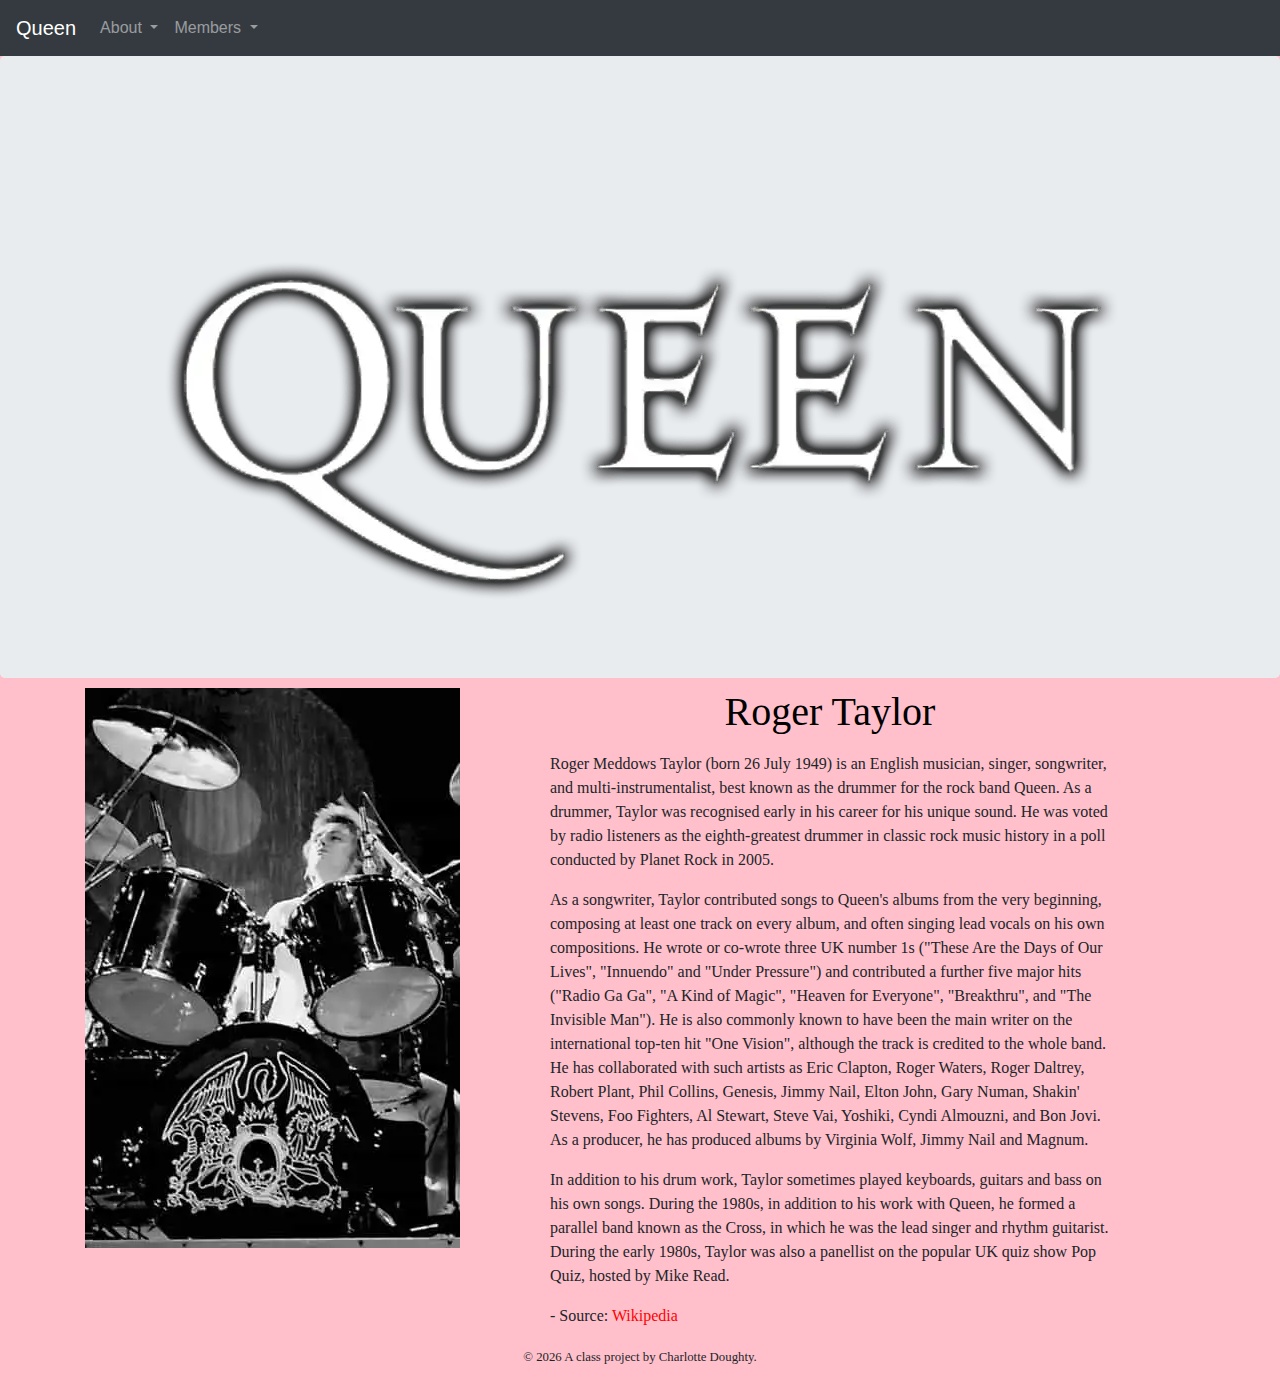
<file: docs/roger-taylor.html>
<!doctype html>
<html lang="en">
<!-- A Intro to Coding for Journalists class project -->
<head>
  <title> Queen |  Roger Taylor </title>
  <meta name="description" content="Default description">
  <meta charset="utf-8">
  <meta http-equiv="X-UA-Compatible" content="IE=edge" />
  <meta name="viewport" content="width=device-width, initial-scale=1, maximum-scale=1">
  <link rel="stylesheet" href="css/main.css">
   <link href="https://fonts.googleapis.com/css?family=Barlow|Dancing+Script|Libre+Baskerville|Lobster|Pacifico&display=swap" rel="stylesheet"> 
   <link href="https://fonts.googleapis.com/css?family=Crimson+Text|Lato|Open+Sans&display=swap" rel="stylesheet">
</head>
<body>
  <nav class="navbar navbar-expand-lg navbar-dark bg-dark">
  <a class="navbar-brand" href="index.html">Queen</a>
  <button class="navbar-toggler" type="button" data-toggle="collapse" data-target="#navbarNavDropdown" aria-controls="navbarNavDropdown" aria-expanded="false" aria-label="Toggle navigation">
    <span class="navbar-toggler-icon"></span>
  </button>
  <div class="collapse navbar-collapse" id="navbarNavDropdown">
    <ul class="navbar-nav">
      <li class="nav-item dropdown">
        <a class="nav-link dropdown-toggle" href="#" id="navbarDropdownMenuLink" role="button" data-toggle="dropdown" aria-haspopup="true" aria-expanded="false">
          About
        </a>
        <div class="dropdown-menu" aria-labelledby="navbarDropdownMenuLink">
          <a class="dropdown-item" href="index.html">About the Band</a>
          <a class="dropdown-item" href="discography.html">Discography</a>
          <a class="dropdown-item" href="tourdates.html">Tour Dates</a>
        </div>
      </li>
      <li class="nav-item dropdown">
        <a class="nav-link dropdown-toggle" href="#" id="navbarDropdownMenuLink" role="button" data-toggle="dropdown" aria-haspopup="true" aria-expanded="false">
          Members
        </a>
        <div class="dropdown-menu" aria-labelledby="navbarDropdownMenuLink">
          <a class="dropdown-item" href="freddie-mercury.html">Freddie Mercury</a>
          <a class="dropdown-item" href="brian-may.html">Brian May</a>
          <a class="dropdown-item" href="john-deacon.html">John Deacon</a>
          <a class="dropdown-item" href="roger-taylor.html">Roger Taylor</a>
        </div>
      </li>
    </ul>
  </div>
</nav>

  <div class="jumbotron banner text-center">
<div class="img-fluid">
<img src="img/queen-logo-white.png">
</div>
</div>
  
<div class="container">
  <div class="row">
    <div class="col-lg-4 col-md-4-offset-1 col-sm-12">
  
        <img src="img/members/roger-taylor-bw.jpg" alt="member photo" style="padding-right:200px; padding-bottom: 20px;" class="responsive">
      
    </div>
    <div class="col-lg-8 col-md-8-offset-1 col-sm-12 " style="padding-left: 100px; padding-right: 100px;">
    <h1>Roger Taylor</h1>
    <p> <p>Roger Meddows Taylor (born 26 July 1949) is an English musician, singer, songwriter, and multi-instrumentalist, best known as the drummer for the rock band Queen. As a drummer, Taylor was recognised early in his career for his unique sound. He was voted by radio listeners as the eighth-greatest drummer in classic rock music history in a poll conducted by Planet Rock in 2005.</p>
<p>As a songwriter, Taylor contributed songs to Queen's albums from the very beginning, composing at least one track on every album, and often singing lead vocals on his own compositions. He wrote or co-wrote three UK number 1s ("These Are the Days of Our Lives", "Innuendo" and "Under Pressure") and contributed a further five major hits ("Radio Ga Ga", "A Kind of Magic", "Heaven for Everyone", "Breakthru", and "The Invisible Man"). He is also commonly known to have been the main writer on the international top-ten hit "One Vision", although the track is credited to the whole band. He has collaborated with such artists as Eric Clapton, Roger Waters, Roger Daltrey, Robert Plant, Phil Collins, Genesis, Jimmy Nail, Elton John, Gary Numan, Shakin' Stevens, Foo Fighters, Al Stewart, Steve Vai, Yoshiki, Cyndi Almouzni, and Bon Jovi. As a producer, he has produced albums by Virginia Wolf, Jimmy Nail and Magnum.</p>
<p>In addition to his drum work, Taylor sometimes played keyboards, guitars and bass on his own songs. During the 1980s, in addition to his work with Queen, he formed a parallel band known as the Cross, in which he was the lead singer and rhythm guitarist. During the early 1980s, Taylor was also a panellist on the popular UK quiz show Pop Quiz, hosted by Mike Read.</p>
<p>- Source: <a href="https://en.wikipedia.org/wiki/Roger_Taylor_(Queen_drummer)">Wikipedia</a></p></p>
    </div>
    </div>
    
  <footer>
<p id="legal" class="center-block text-center">
  <small>&copy; <span class="copyright-year"></span>
  A class project by Charlotte Doughty.
</p>
</footer>

  
  <script src="js/jquery.js"></script>
  <script src="js/popper.js"></script>
  <script src="js/bootstrap.js"></script>
  <script src="js/scripts.js"></script>
</body>
</html>
</file>
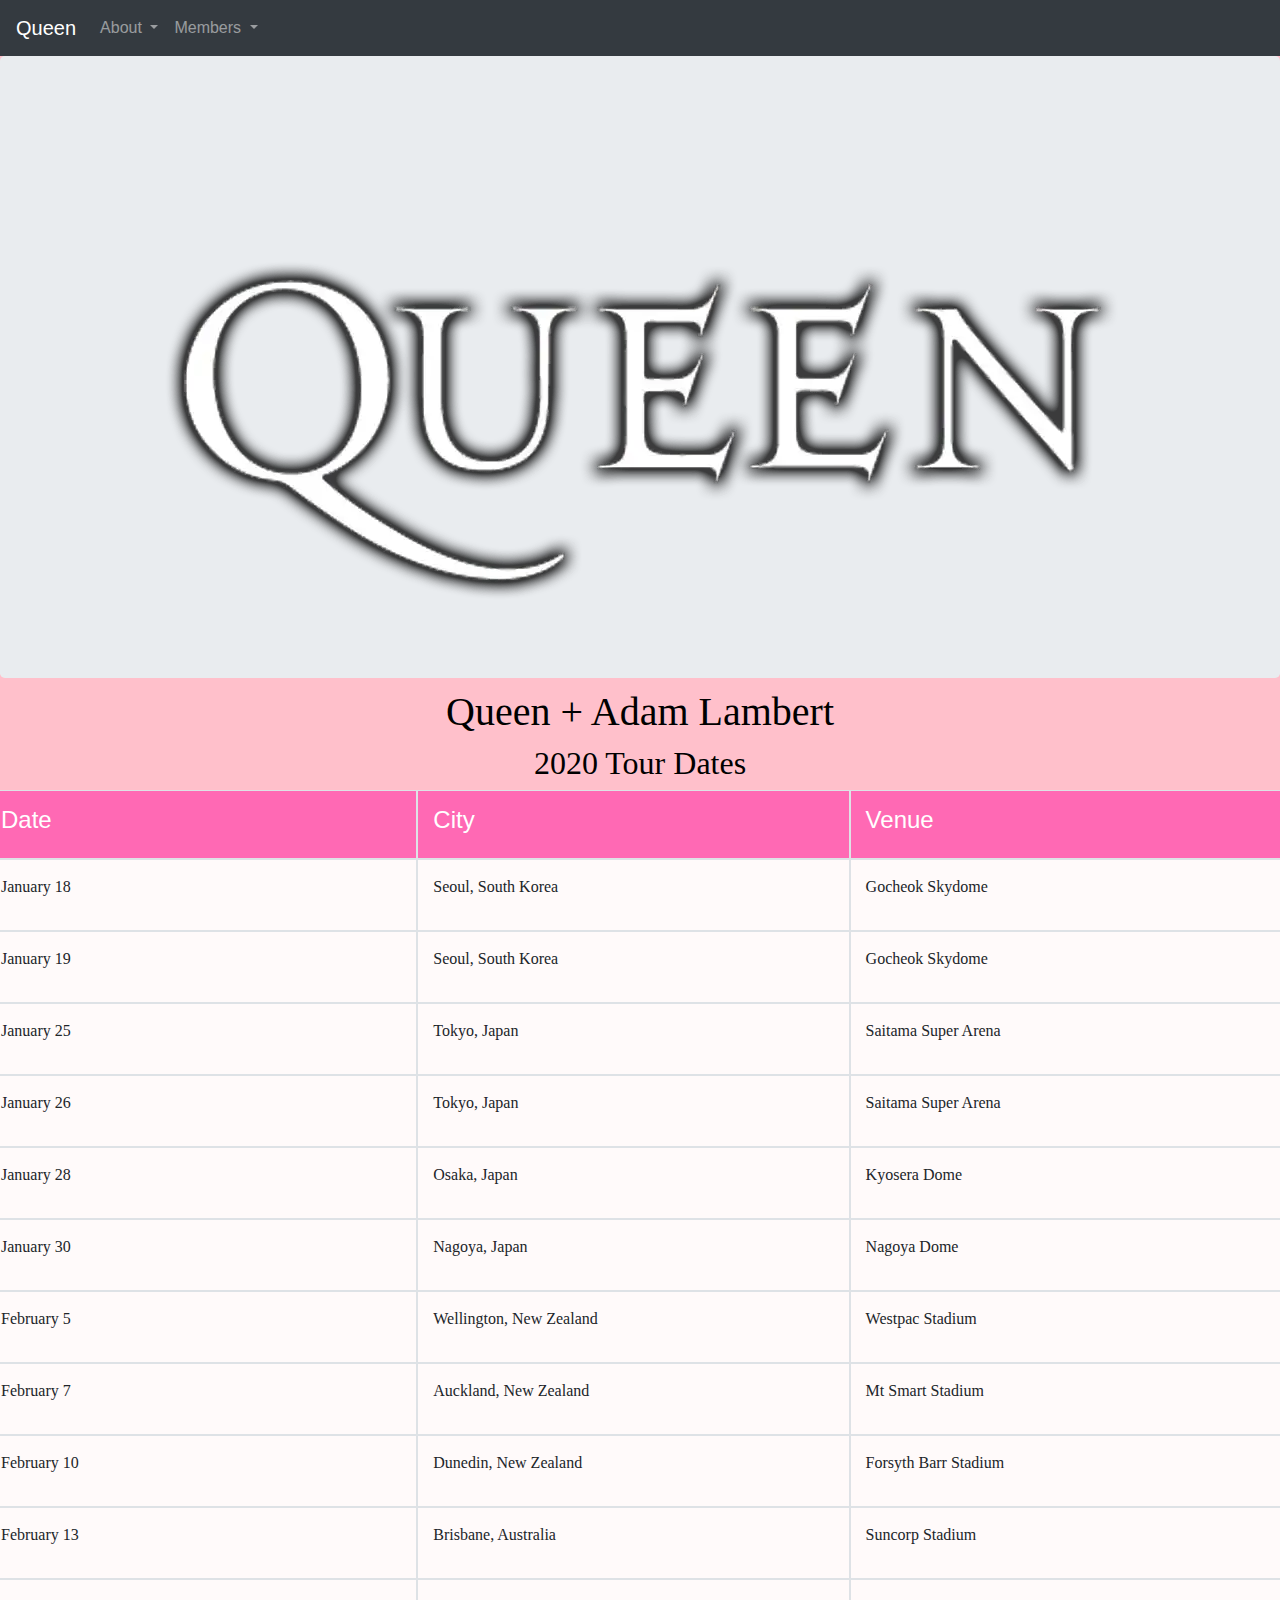
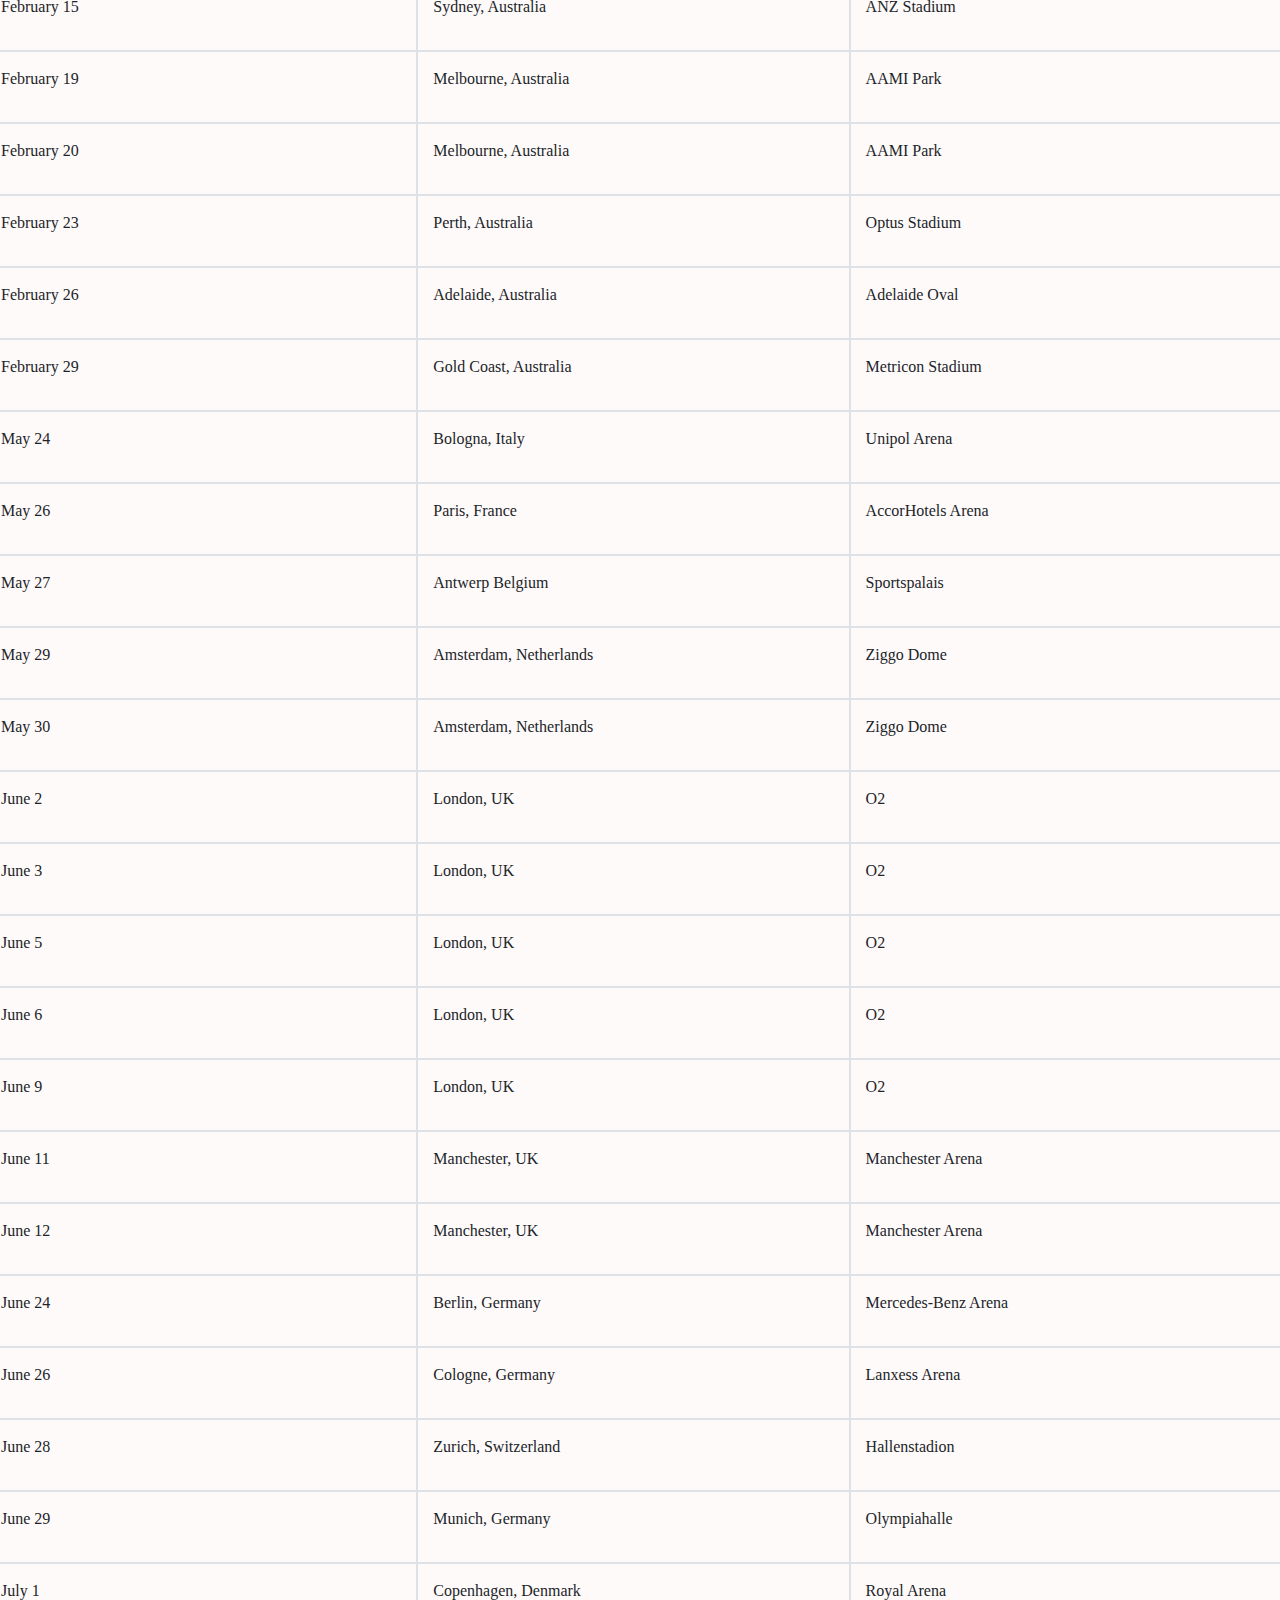
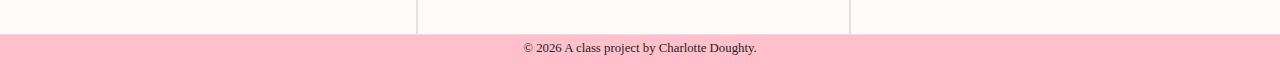
<file: docs/tourdates.html>
<!doctype html>
<html lang="en">
<!-- A Intro to Coding for Journalists class project -->
<head>
  <title> Queen |  Tour Dates </title>
  <meta name="description" content="Default description">
  <meta charset="utf-8">
  <meta http-equiv="X-UA-Compatible" content="IE=edge" />
  <meta name="viewport" content="width=device-width, initial-scale=1, maximum-scale=1">
  <link rel="stylesheet" href="css/main.css">
   <link href="https://fonts.googleapis.com/css?family=Barlow|Dancing+Script|Libre+Baskerville|Lobster|Pacifico&display=swap" rel="stylesheet"> 
   <link href="https://fonts.googleapis.com/css?family=Crimson+Text|Lato|Open+Sans&display=swap" rel="stylesheet">
</head>
<body>
  <nav class="navbar navbar-expand-lg navbar-dark bg-dark">
  <a class="navbar-brand" href="index.html">Queen</a>
  <button class="navbar-toggler" type="button" data-toggle="collapse" data-target="#navbarNavDropdown" aria-controls="navbarNavDropdown" aria-expanded="false" aria-label="Toggle navigation">
    <span class="navbar-toggler-icon"></span>
  </button>
  <div class="collapse navbar-collapse" id="navbarNavDropdown">
    <ul class="navbar-nav">
      <li class="nav-item dropdown">
        <a class="nav-link dropdown-toggle" href="#" id="navbarDropdownMenuLink" role="button" data-toggle="dropdown" aria-haspopup="true" aria-expanded="false">
          About
        </a>
        <div class="dropdown-menu" aria-labelledby="navbarDropdownMenuLink">
          <a class="dropdown-item" href="index.html">About the Band</a>
          <a class="dropdown-item" href="discography.html">Discography</a>
          <a class="dropdown-item" href="tourdates.html">Tour Dates</a>
        </div>
      </li>
      <li class="nav-item dropdown">
        <a class="nav-link dropdown-toggle" href="#" id="navbarDropdownMenuLink" role="button" data-toggle="dropdown" aria-haspopup="true" aria-expanded="false">
          Members
        </a>
        <div class="dropdown-menu" aria-labelledby="navbarDropdownMenuLink">
          <a class="dropdown-item" href="freddie-mercury.html">Freddie Mercury</a>
          <a class="dropdown-item" href="brian-may.html">Brian May</a>
          <a class="dropdown-item" href="john-deacon.html">John Deacon</a>
          <a class="dropdown-item" href="roger-taylor.html">Roger Taylor</a>
        </div>
      </li>
    </ul>
  </div>
</nav>

  <div class="jumbotron banner text-center">
<div class="img-fluid">
<img src="img/queen-logo-white.png">
</div>
</div>
  
<h1> Queen + Adam Lambert </h1>
<h2> 2020 Tour Dates </h2>
<div class="row">
  <div class="column border left" style="background-color: #FF69B4;">
    <h4>Date</h4>
  </div>
  <div class="column border left" style="background-color: #FF69B4;">
    <h4>City</h4>
  </div>
  <div class="column border left" style="background-color: #FF69B4;">
    <h4>Venue</h4>
  </div>
</div>


<div class="row">
  <div class="column border left" style="background-color: #FFFAFA;">
    <p> January 18 </p>
  </div>
  <div class="column border left" style="background-color:#FFFAFA;">
    <p> Seoul, South Korea </p>
  </div>
  <div class="column border left" style="background-color:#FFFAFA;">
    <p> Gocheok Skydome </p>
  </div>
</div>


<div class="row">
  <div class="column border left" style="background-color: #FFFAFA;">
    <p> January 19 </p>
  </div>
  <div class="column border left" style="background-color:#FFFAFA;">
    <p> Seoul, South Korea </p>
  </div>
  <div class="column border left" style="background-color:#FFFAFA;">
    <p> Gocheok Skydome </p>
  </div>
</div>


<div class="row">
  <div class="column border left" style="background-color: #FFFAFA;">
    <p> January 25 </p>
  </div>
  <div class="column border left" style="background-color:#FFFAFA;">
    <p> Tokyo, Japan </p>
  </div>
  <div class="column border left" style="background-color:#FFFAFA;">
    <p> Saitama Super Arena </p>
  </div>
</div>


<div class="row">
  <div class="column border left" style="background-color: #FFFAFA;">
    <p> January 26 </p>
  </div>
  <div class="column border left" style="background-color:#FFFAFA;">
    <p> Tokyo, Japan </p>
  </div>
  <div class="column border left" style="background-color:#FFFAFA;">
    <p> Saitama Super Arena </p>
  </div>
</div>


<div class="row">
  <div class="column border left" style="background-color: #FFFAFA;">
    <p> January 28 </p>
  </div>
  <div class="column border left" style="background-color:#FFFAFA;">
    <p> Osaka, Japan </p>
  </div>
  <div class="column border left" style="background-color:#FFFAFA;">
    <p> Kyosera Dome </p>
  </div>
</div>


<div class="row">
  <div class="column border left" style="background-color: #FFFAFA;">
    <p> January 30 </p>
  </div>
  <div class="column border left" style="background-color:#FFFAFA;">
    <p> Nagoya, Japan </p>
  </div>
  <div class="column border left" style="background-color:#FFFAFA;">
    <p> Nagoya Dome </p>
  </div>
</div>


<div class="row">
  <div class="column border left" style="background-color: #FFFAFA;">
    <p> February 5 </p>
  </div>
  <div class="column border left" style="background-color:#FFFAFA;">
    <p> Wellington, New Zealand </p>
  </div>
  <div class="column border left" style="background-color:#FFFAFA;">
    <p> Westpac Stadium </p>
  </div>
</div>


<div class="row">
  <div class="column border left" style="background-color: #FFFAFA;">
    <p> February 7 </p>
  </div>
  <div class="column border left" style="background-color:#FFFAFA;">
    <p> Auckland, New Zealand </p>
  </div>
  <div class="column border left" style="background-color:#FFFAFA;">
    <p> Mt Smart Stadium </p>
  </div>
</div>


<div class="row">
  <div class="column border left" style="background-color: #FFFAFA;">
    <p> February 10 </p>
  </div>
  <div class="column border left" style="background-color:#FFFAFA;">
    <p> Dunedin, New Zealand </p>
  </div>
  <div class="column border left" style="background-color:#FFFAFA;">
    <p> Forsyth Barr Stadium </p>
  </div>
</div>


<div class="row">
  <div class="column border left" style="background-color: #FFFAFA;">
    <p> February 13 </p>
  </div>
  <div class="column border left" style="background-color:#FFFAFA;">
    <p> Brisbane, Australia </p>
  </div>
  <div class="column border left" style="background-color:#FFFAFA;">
    <p> Suncorp Stadium </p>
  </div>
</div>


<div class="row">
  <div class="column border left" style="background-color: #FFFAFA;">
    <p> February 15 </p>
  </div>
  <div class="column border left" style="background-color:#FFFAFA;">
    <p> Sydney, Australia </p>
  </div>
  <div class="column border left" style="background-color:#FFFAFA;">
    <p> ANZ Stadium </p>
  </div>
</div>


<div class="row">
  <div class="column border left" style="background-color: #FFFAFA;">
    <p> February 19 </p>
  </div>
  <div class="column border left" style="background-color:#FFFAFA;">
    <p> Melbourne, Australia </p>
  </div>
  <div class="column border left" style="background-color:#FFFAFA;">
    <p> AAMI Park </p>
  </div>
</div>


<div class="row">
  <div class="column border left" style="background-color: #FFFAFA;">
    <p> February 20 </p>
  </div>
  <div class="column border left" style="background-color:#FFFAFA;">
    <p> Melbourne, Australia </p>
  </div>
  <div class="column border left" style="background-color:#FFFAFA;">
    <p> AAMI Park </p>
  </div>
</div>


<div class="row">
  <div class="column border left" style="background-color: #FFFAFA;">
    <p> February 23 </p>
  </div>
  <div class="column border left" style="background-color:#FFFAFA;">
    <p> Perth, Australia </p>
  </div>
  <div class="column border left" style="background-color:#FFFAFA;">
    <p> Optus Stadium </p>
  </div>
</div>


<div class="row">
  <div class="column border left" style="background-color: #FFFAFA;">
    <p> February 26 </p>
  </div>
  <div class="column border left" style="background-color:#FFFAFA;">
    <p> Adelaide, Australia </p>
  </div>
  <div class="column border left" style="background-color:#FFFAFA;">
    <p> Adelaide Oval </p>
  </div>
</div>


<div class="row">
  <div class="column border left" style="background-color: #FFFAFA;">
    <p> February 29 </p>
  </div>
  <div class="column border left" style="background-color:#FFFAFA;">
    <p> Gold Coast, Australia </p>
  </div>
  <div class="column border left" style="background-color:#FFFAFA;">
    <p> Metricon Stadium </p>
  </div>
</div>


<div class="row">
  <div class="column border left" style="background-color: #FFFAFA;">
    <p> May 24 </p>
  </div>
  <div class="column border left" style="background-color:#FFFAFA;">
    <p> Bologna, Italy </p>
  </div>
  <div class="column border left" style="background-color:#FFFAFA;">
    <p> Unipol Arena </p>
  </div>
</div>


<div class="row">
  <div class="column border left" style="background-color: #FFFAFA;">
    <p> May 26 </p>
  </div>
  <div class="column border left" style="background-color:#FFFAFA;">
    <p> Paris, France </p>
  </div>
  <div class="column border left" style="background-color:#FFFAFA;">
    <p> AccorHotels Arena </p>
  </div>
</div>


<div class="row">
  <div class="column border left" style="background-color: #FFFAFA;">
    <p> May 27 </p>
  </div>
  <div class="column border left" style="background-color:#FFFAFA;">
    <p> Antwerp Belgium </p>
  </div>
  <div class="column border left" style="background-color:#FFFAFA;">
    <p> Sportspalais </p>
  </div>
</div>


<div class="row">
  <div class="column border left" style="background-color: #FFFAFA;">
    <p> May 29 </p>
  </div>
  <div class="column border left" style="background-color:#FFFAFA;">
    <p> Amsterdam, Netherlands </p>
  </div>
  <div class="column border left" style="background-color:#FFFAFA;">
    <p> Ziggo Dome </p>
  </div>
</div>


<div class="row">
  <div class="column border left" style="background-color: #FFFAFA;">
    <p> May 30 </p>
  </div>
  <div class="column border left" style="background-color:#FFFAFA;">
    <p> Amsterdam, Netherlands </p>
  </div>
  <div class="column border left" style="background-color:#FFFAFA;">
    <p> Ziggo Dome </p>
  </div>
</div>


<div class="row">
  <div class="column border left" style="background-color: #FFFAFA;">
    <p> June 2 </p>
  </div>
  <div class="column border left" style="background-color:#FFFAFA;">
    <p> London, UK </p>
  </div>
  <div class="column border left" style="background-color:#FFFAFA;">
    <p> O2 </p>
  </div>
</div>


<div class="row">
  <div class="column border left" style="background-color: #FFFAFA;">
    <p> June 3 </p>
  </div>
  <div class="column border left" style="background-color:#FFFAFA;">
    <p> London, UK </p>
  </div>
  <div class="column border left" style="background-color:#FFFAFA;">
    <p> O2 </p>
  </div>
</div>


<div class="row">
  <div class="column border left" style="background-color: #FFFAFA;">
    <p> June 5 </p>
  </div>
  <div class="column border left" style="background-color:#FFFAFA;">
    <p> London, UK </p>
  </div>
  <div class="column border left" style="background-color:#FFFAFA;">
    <p> O2 </p>
  </div>
</div>


<div class="row">
  <div class="column border left" style="background-color: #FFFAFA;">
    <p> June 6 </p>
  </div>
  <div class="column border left" style="background-color:#FFFAFA;">
    <p> London, UK </p>
  </div>
  <div class="column border left" style="background-color:#FFFAFA;">
    <p> O2 </p>
  </div>
</div>


<div class="row">
  <div class="column border left" style="background-color: #FFFAFA;">
    <p> June 9 </p>
  </div>
  <div class="column border left" style="background-color:#FFFAFA;">
    <p> London, UK </p>
  </div>
  <div class="column border left" style="background-color:#FFFAFA;">
    <p> O2 </p>
  </div>
</div>


<div class="row">
  <div class="column border left" style="background-color: #FFFAFA;">
    <p> June 11 </p>
  </div>
  <div class="column border left" style="background-color:#FFFAFA;">
    <p> Manchester, UK </p>
  </div>
  <div class="column border left" style="background-color:#FFFAFA;">
    <p> Manchester Arena </p>
  </div>
</div>


<div class="row">
  <div class="column border left" style="background-color: #FFFAFA;">
    <p> June 12 </p>
  </div>
  <div class="column border left" style="background-color:#FFFAFA;">
    <p> Manchester, UK </p>
  </div>
  <div class="column border left" style="background-color:#FFFAFA;">
    <p> Manchester Arena </p>
  </div>
</div>


<div class="row">
  <div class="column border left" style="background-color: #FFFAFA;">
    <p> June 24 </p>
  </div>
  <div class="column border left" style="background-color:#FFFAFA;">
    <p> Berlin, Germany </p>
  </div>
  <div class="column border left" style="background-color:#FFFAFA;">
    <p> Mercedes-Benz Arena </p>
  </div>
</div>


<div class="row">
  <div class="column border left" style="background-color: #FFFAFA;">
    <p> June 26 </p>
  </div>
  <div class="column border left" style="background-color:#FFFAFA;">
    <p> Cologne, Germany </p>
  </div>
  <div class="column border left" style="background-color:#FFFAFA;">
    <p> Lanxess Arena </p>
  </div>
</div>


<div class="row">
  <div class="column border left" style="background-color: #FFFAFA;">
    <p> June 28 </p>
  </div>
  <div class="column border left" style="background-color:#FFFAFA;">
    <p> Zurich, Switzerland </p>
  </div>
  <div class="column border left" style="background-color:#FFFAFA;">
    <p> Hallenstadion </p>
  </div>
</div>


<div class="row">
  <div class="column border left" style="background-color: #FFFAFA;">
    <p> June 29 </p>
  </div>
  <div class="column border left" style="background-color:#FFFAFA;">
    <p> Munich, Germany </p>
  </div>
  <div class="column border left" style="background-color:#FFFAFA;">
    <p> Olympiahalle </p>
  </div>
</div>


<div class="row">
  <div class="column border left" style="background-color: #FFFAFA;">
    <p> July 1 </p>
  </div>
  <div class="column border left" style="background-color:#FFFAFA;">
    <p> Copenhagen, Denmark </p>
  </div>
  <div class="column border left" style="background-color:#FFFAFA;">
    <p> Royal Arena </p>
  </div>
</div>




  <footer>
<p id="legal" class="center-block text-center">
  <small>&copy; <span class="copyright-year"></span>
  A class project by Charlotte Doughty.
</p>
</footer>

  
  <script src="js/jquery.js"></script>
  <script src="js/popper.js"></script>
  <script src="js/bootstrap.js"></script>
  <script src="js/scripts.js"></script>
</body>
</html>
</file>
